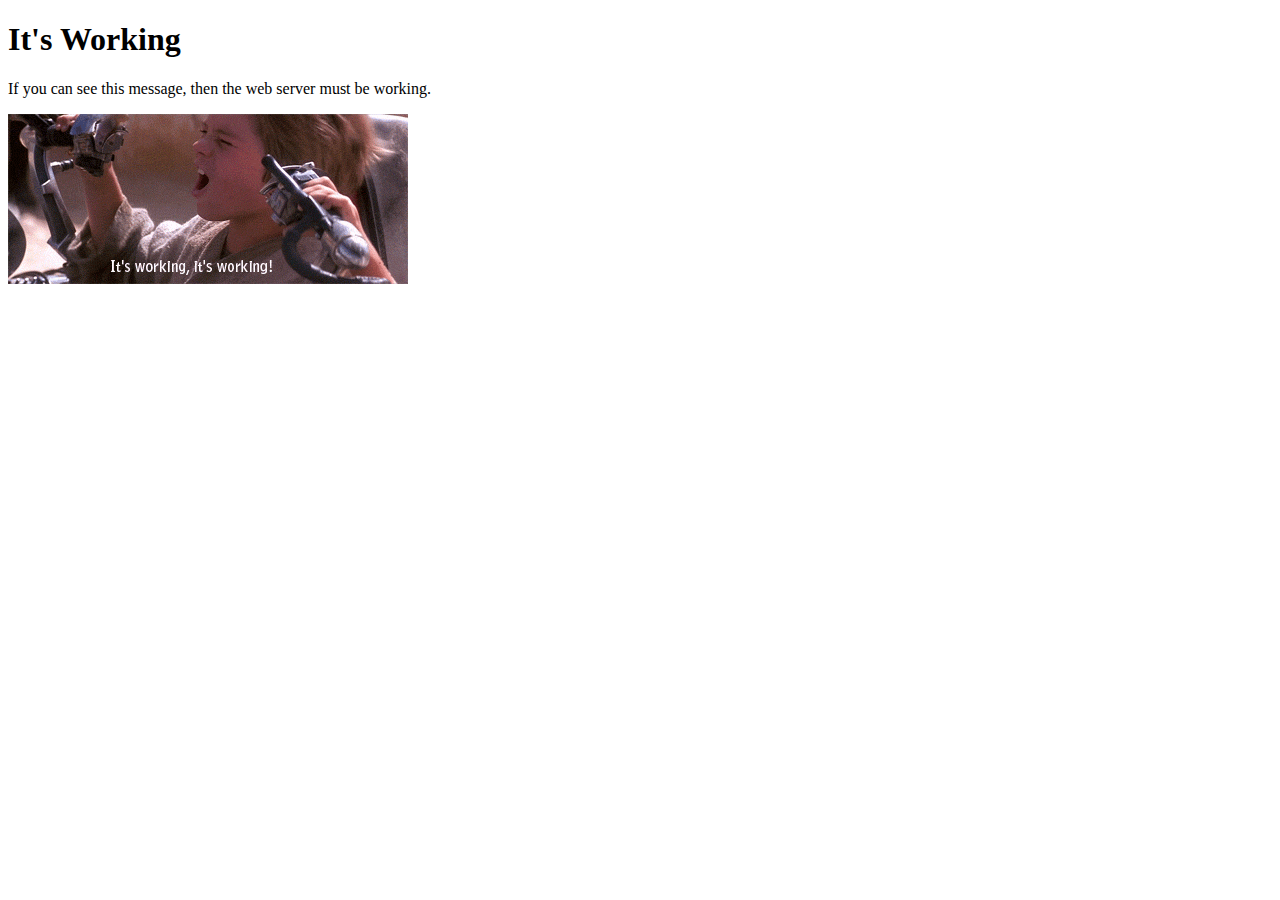
<file: index.html>
<!doctype html>
<html lang="en">
  <head>
    <meta charset="UTF-8"/>
    <title>It's Working</title>
  </head>
  <body>
    <h1>It's Working</h1>
    <p>If you can see this message, then the web server must be working.</p>
    <img alt="anakin" src="anakin.gif"/>
  </body>
</html>
</file>
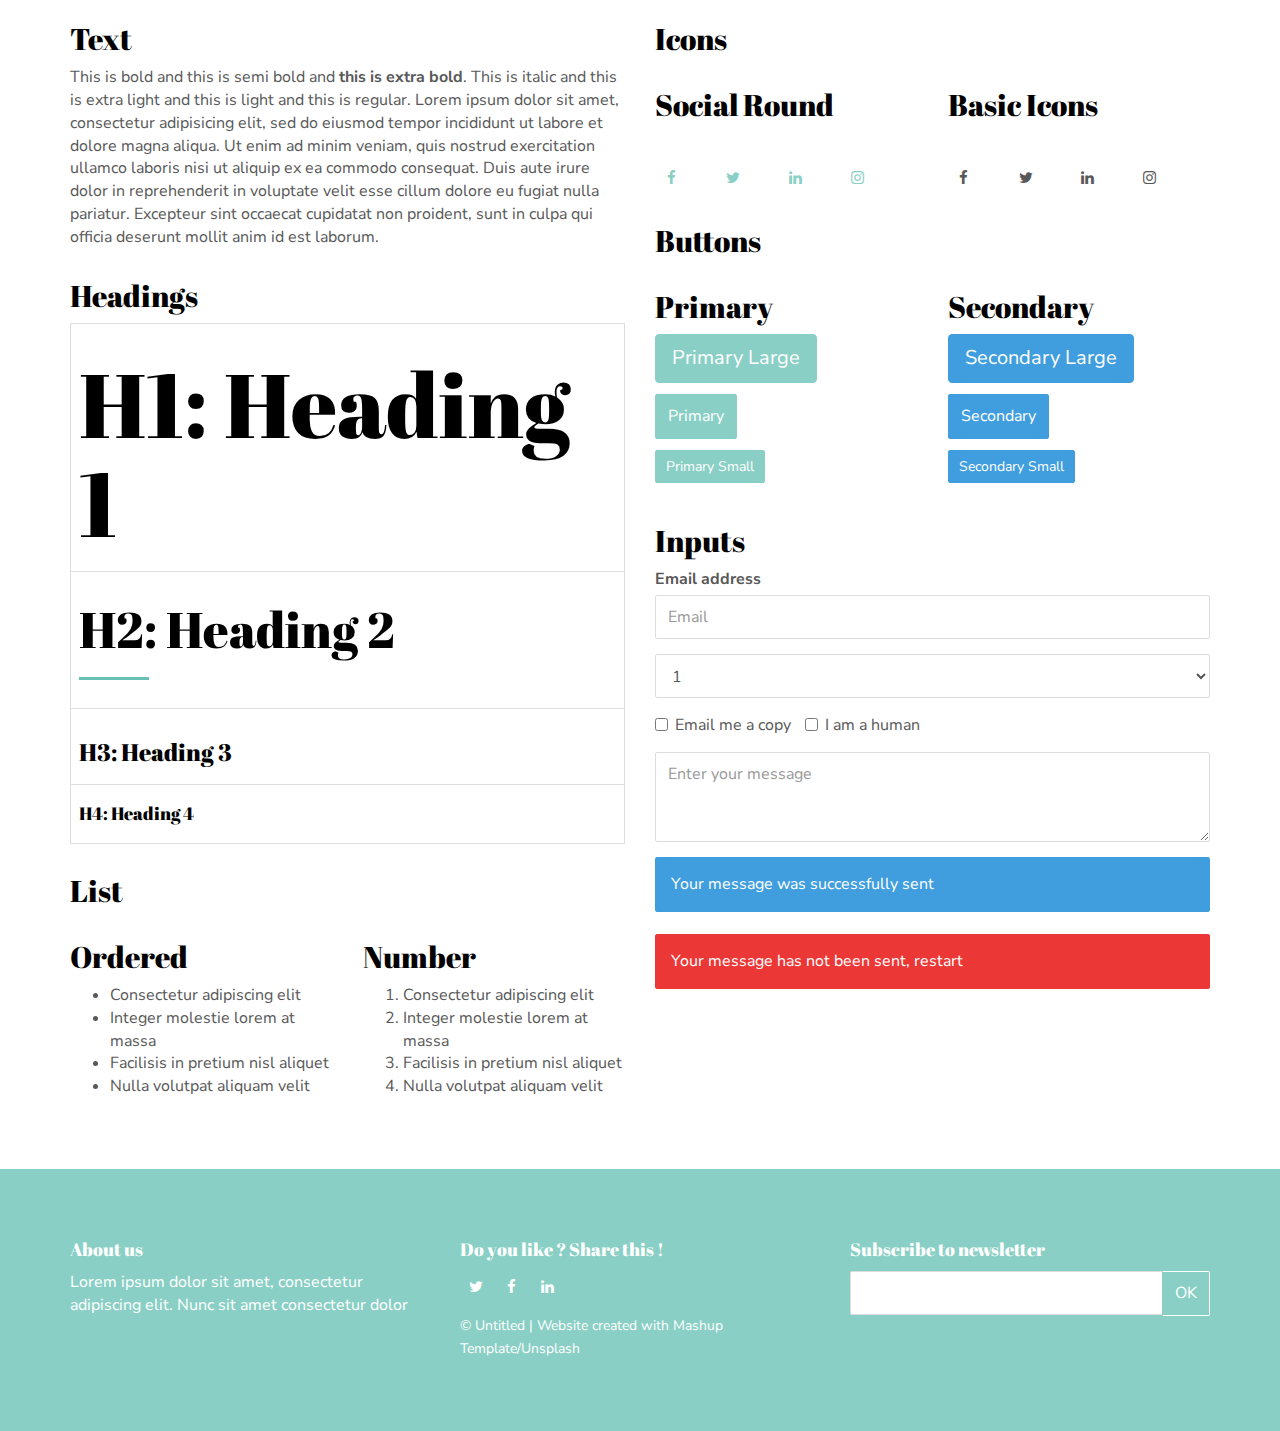
<file: tranquility/components.html>
<!DOCTYPE html>
<html lang="en">

<head>
  <meta charset="UTF-8">
  <meta content="IE=edge" http-equiv="X-UA-Compatible">
  <meta content="width=device-width,initial-scale=1" name="viewport">
  <meta content="description" name="description">
  <meta name="google" content="notranslate" />
  <meta content="Mashup templates have been developped by Orson.io team" name="author">

  <!-- Disable tap highlight on IE -->
  <meta name="msapplication-tap-highlight" content="no">
  
  <link href="./assets/apple-touch-icon.png" rel="apple-touch-icon">
  <link href="./assets/favicon.ico" rel="icon">

  <title>Title page</title>  

<link href="./main.97292821.css" rel="stylesheet"></head>

<body>

 <!-- Add your content of header -->
<header>
  <nav class="navbar navbar-inverse navbar-fixed-top">
    <div class="container">
      <div class="navbar-header">
        <button type="button" class="navbar-toggle collapsed">
          <span class="sr-only">Toggle navigation</span>
          <span class="icon-bar"></span>
          <span class="icon-bar"></span>
          <span class="icon-bar"></span>
        </button>
      </div>

      <div class="navbar-collapse">
        <button type="button" class="close" aria-label="Close"><span aria-hidden="true">&times;</span></button>
        <ul class="nav navbar-nav navbar-right">
            <li><a href="./index.html#contact-section-container" title="" class="anchor-link">Contact Us</a></li>
            <li>
                <p>
                    <a href="./components.html" class="btn btn-default navbar-btn" >Components</a>
                </p>
            </li>


        </ul>

      </div>
    </div>
  </nav>
</header>



<!-- Add your site or app content here -->
  <div class="container">
    <div class="row">
      <div class="col-xs-12 col-md-6">

        <div class="template-example">
          <h2 class="template-title-example">Text</h2>
          <p>This is bold and this is semi bold and <b>this is extra bold</b>. This is italic and this is extra light and this is light
          and this is regular. Lorem ipsum dolor sit amet, consectetur adipisicing elit, sed do eiusmod
          tempor incididunt ut labore et dolore magna aliqua. Ut enim ad minim veniam,
          quis nostrud exercitation ullamco laboris nisi ut aliquip ex ea commodo
          consequat. Duis aute irure dolor in reprehenderit in voluptate velit esse
          cillum dolore eu fugiat nulla pariatur. Excepteur sint occaecat cupidatat non
          proident, sunt in culpa qui officia deserunt mollit anim id est laborum.
          </p>
        </div>

        <div class="template-example">
          <h2 class="template-title-example">Headings</h2>
          
          <table class="table table-bordered">
            <tr><td><h1>H1: Heading 1</h1></td></tr>
            <tr><td><h2>H2: Heading 2</h2></td></tr>
            <tr><td><h3>H3: Heading 3</h3></td></tr>
            <tr><td><h4>H4: Heading 4</h4></td></tr>
          </table>
        </div>

        <div class="template-example">
          <h2 class="template-title-example">List</h2>
          <div class="row">
            <div class="col-md-6">
              <h3 class="template-title-example">Ordered</h3>
              <ul>
                <li>Consectetur adipiscing elit</li>
                <li>Integer molestie lorem at massa</li>
                <li>Facilisis in pretium nisl aliquet</li>
                <li>Nulla volutpat aliquam velit</li>
              </ul>
            </div>
            <div class="col-md-6">
              <h3 class="template-title-example">Number</h3>
              <ol>
                <li>Consectetur adipiscing elit</li>
                <li>Integer molestie lorem at massa</li>
                <li>Facilisis in pretium nisl aliquet</li>
                <li>Nulla volutpat aliquam velit</li>
              </ol>
            </div>
          </div>
        </div>

        
      </div>

      <div class="col-xs-12 col-md-6">
        <div class="template-example">
          <h2 class="template-title-example">Icons</h2>
          
          <div class="row">
            <div class="col-md-6">
              <h3 class="template-title-example">Social Round</h2>
              <ul class="list-icons">
                <li>
                  <a href="" class="social-round-icon fa-icon">
                    <i class="fa fa-facebook"></i>
                  </a>
                </li>
                <li>
                  <a href="" class="social-round-icon fa-icon">
                    <i class="fa fa-twitter"></i>
                  </a>
                </li>
                <li>
                  <a href="" class="social-round-icon fa-icon">
                    <i class="fa fa-linkedin"></i>
                  </a>
                </li>
                <li>
                  <a href="" class="social-round-icon fa-icon">
                    <i class="fa fa-instagram"></i>
                  </a>
                </li>
              </ul>
            </div>
            <div class="col-md-6">
               <h3 class="template-title-example">Basic Icons</h2>
                <ul class="list-icons">
                  <li>
                    <span class="fa-icon">
                      <i class="fa fa-facebook"></i>
                    </span>
                  </li>
                  <li>
                    <span class="fa-icon">
                      <i class="fa fa-twitter"></i>
                    </span>
                  </li>
                  <li>
                    <span class="fa-icon">
                      <i class="fa fa-linkedin"></i>
                    </span>
                  </li>
                  <li>
                    <span class="fa-icon">
                      <i class="fa fa-instagram"></i>
                    </span>
                  </li>
                </ul>
            </div>

          </div>


          


        </div>

        <div class="template-example">
          <h2 class="template-title-example">Buttons</h2>
          <div class="row">
            <div class="col-md-6">
              <h3 class="template-title-example">Primary</h2>
              <div class="row">
                  <div class="col-md-6">
                  <p><a href="" class="btn btn-primary btn-lg">Primary Large</a></p>
                  <p><a href="" class="btn btn-primary">Primary </a></p>
                  <p><a href="" class="btn btn-primary btn-sm">Primary Small</a></p>
                </div>
              </div>

            </div>

            <div class="col-md-6">
              <h3 class="template-title-example">Secondary</h2>
              <div class="row">
                  <div class="col-md-6">
                  <p><a href="" class="btn btn-info btn-lg">Secondary Large</a></p>
                  <p><a href="" class="btn btn-info">Secondary </a></p>
                  <p><a href="" class="btn btn-info btn-sm">Secondary Small</a></p>
                </div>
              </div>
            </div>
          </div>
        </div>
        
        <div class="template-example">
          <h2 class="template-title-example">Inputs</h2>

            <div class="form-group">
              <label for="exampleInputEmail1">Email address</label>
              <input type="email" class="form-control" id="exampleInputEmail1" placeholder="Email">
            </div>

            <div class="form-group">
              <select class="form-control">
                <option>1</option>
                <option>2</option>
                <option>3</option>
                <option>4</option>
                <option>5</option>
              </select>
            </div>

            <div class="form-group">
              <label class="checkbox-inline">
                <input 
                type="checkbox" id="inlineCheckbox1" value="option1"> Email me a copy
              </label>
              <label class="checkbox-inline">
                <input type="checkbox" id="inlineCheckbox2" value="option2"> I am a human
              </label>
            </div>

            <div class="form-group">
              <textarea class="form-control" rows="3" placeholder="Enter your message"></textarea>
            </div>
            
            <div class="alert alert-success" role="alert">Your message was successfully sent</div>
            <div class="alert alert-danger" role="alert">Your message has not been sent, restart</div>
        </div>




      </div>
    </div>
  </div>

<footer class="footer-container white-text-container">
    <div class="container">
        <div class="row">
                <div class="col-md-4">
                    <h4>About us</h4>
                    <p>Lorem ipsum dolor sit amet, consectetur adipiscing elit. Nunc sit amet consectetur dolor</p>
                </div>

                <div class="col-md-4">
                    <h4>Do you like ? Share this !</h4>
                    <div>
                        <p>
                            <a href="https://www.twitter.com" class="fa-icon" title="">
                        <i class="fa fa-twitter" aria-hidden="true"></i>
                        </a>
                            <a href="https://www.facebook.com" class="fa-icon" title="">
                                <i class="fa fa-facebook" aria-hidden="true"></i>
                            </a>
                            <a href="https://www.linkedin.com" class="fa-icon" title="">
                                <i class="fa fa-linkedin" aria-hidden="true"></i>
                            </a>
                        </p>
                    </div>
                    <div>
                        <p><small>© Untitled | Website created with <a href="http://www.mashup-template.com/" title="Create website with free html template">Mashup Template</a>/<a href="https://www.unsplash.com/" title="Beautiful Free Images">Unsplash</a></small></p>
                    </div>

                </div>

                <div class="col-md-4">
                        
                    <h4>Subscribe to newsletter</h4>
                    
                    <div class="form-group">
                        <div class="input-group">
                            <input type="text" class="form-control footer-input-text">
                            <div class="input-group-btn">
                                <button type="button" class="btn btn-default btn-newsletter ">OK</button>
                            </div>
                        </div>
                        
                        
                    </div>
                </div>
        </div>
    </div>
</footer>

<script>
document.addEventListener("DOMContentLoaded", function (event) {
  navbarToggleSidebar();
});
</script>
<script type="text/javascript" src="./main.faaf51f9.js"></script>
</file>
<file: tranquility/main.97292821.css>
@import url(https://fonts.googleapis.com/css?family=Abril+Fatface|Lato|Nunito+Sans:400,600);@import url(https://maxcdn.bootstrapcdn.com/font-awesome/4.7.0/css/font-awesome.min.css);/*!
 * Bootstrap v3.3.7 (http://getbootstrap.com)
 * Copyright 2011-2016 Twitter, Inc.
 * Licensed under MIT (https://github.com/twbs/bootstrap/blob/master/LICENSE)
 */
/*! normalize.css v3.0.3 | MIT License | github.com/necolas/normalize.css */html{font-family:sans-serif;-ms-text-size-adjust:100%;-webkit-text-size-adjust:100%}body{margin:0}article,aside,details,figcaption,figure,footer,header,hgroup,main,menu,nav,section,summary{display:block}audio,canvas,progress,video{display:inline-block;vertical-align:baseline}audio:not([controls]){display:none;height:0}[hidden],template{display:none}a{background-color:transparent}a:active,a:hover{outline:0}abbr[title]{border-bottom:1px dotted}b,strong{font-weight:700}dfn{font-style:italic}h1{font-size:2em;margin:.67em 0}mark{background:#ff0;color:#000}small{font-size:80%}sub,sup{font-size:75%;line-height:0;position:relative;vertical-align:baseline}sup{top:-.5em}sub{bottom:-.25em}img{border:0}svg:not(:root){overflow:hidden}figure{margin:1em 40px}hr{box-sizing:content-box;height:0}pre{overflow:auto}code,kbd,pre,samp{font-family:monospace,monospace;font-size:1em}button,input,optgroup,select,textarea{color:inherit;font:inherit;margin:0}button{overflow:visible}button,select{text-transform:none}button,html input[type=button],input[type=reset],input[type=submit]{-webkit-appearance:button;cursor:pointer}button[disabled],html input[disabled]{cursor:default}button::-moz-focus-inner,input::-moz-focus-inner{border:0;padding:0}input{line-height:normal}input[type=checkbox],input[type=radio]{box-sizing:border-box;padding:0}input[type=number]::-webkit-inner-spin-button,input[type=number]::-webkit-outer-spin-button{height:auto}input[type=search]{-webkit-appearance:textfield;box-sizing:content-box}input[type=search]::-webkit-search-cancel-button,input[type=search]::-webkit-search-decoration{-webkit-appearance:none}fieldset{border:1px solid silver;margin:0 2px;padding:.35em .625em .75em}textarea{overflow:auto}optgroup{font-weight:700}table{border-collapse:collapse;border-spacing:0}td,th{padding:0}

/*! Source: https://github.com/h5bp/html5-boilerplate/blob/master/src/css/main.css */@media print{*,:after,:before{background:transparent!important;color:#000!important;box-shadow:none!important;text-shadow:none!important}a,a:visited{text-decoration:underline}a[href]:after{content:" (" attr(href) ")"}abbr[title]:after{content:" (" attr(title) ")"}a[href^="#"]:after,a[href^="javascript:"]:after{content:""}blockquote,pre{border:1px solid #999;page-break-inside:avoid}thead{display:table-header-group}img,tr{page-break-inside:avoid}img{max-width:100%!important}h2,h3,p{orphans:3;widows:3}h2,h3{page-break-after:avoid}.navbar{display:none}.btn>.caret,.dropup>.btn>.caret{border-top-color:#000!important}.label{border:1px solid #000}.table{border-collapse:collapse!important}.table td,.table th{background-color:#fff!important}.table-bordered td,.table-bordered th{border:1px solid #ddd!important}}*,:after,:before{-webkit-box-sizing:border-box;-moz-box-sizing:border-box;box-sizing:border-box}html{font-size:10px;-webkit-tap-highlight-color:transparent}body{font-family:Nunito Sans,Helvetica,Arial,sans-serif;font-size:16px;line-height:1.42857;color:#585858;background-color:#fff}button,input,select,textarea{font-family:inherit;font-size:inherit;line-height:inherit}a{color:#8acfc5;text-decoration:none}a:focus,a:hover{color:#54b9aa;text-decoration:underline}a:focus{outline:5px auto -webkit-focus-ring-color;outline-offset:-2px}figure{margin:0}img{vertical-align:middle}.img-responsive{display:block;max-width:100%;height:auto}.img-rounded{border-radius:4px}.img-thumbnail{padding:4px;line-height:1.42857;background-color:#fff;border:1px solid #ddd;border-radius:2px;-webkit-transition:all .2s ease-in-out;-o-transition:all .2s ease-in-out;transition:all .2s ease-in-out;display:inline-block;max-width:100%;height:auto}.img-circle{border-radius:50%}hr{margin-top:22px;margin-bottom:22px;border:0;border-top:1px solid #eee}.sr-only{position:absolute;width:1px;height:1px;margin:-1px;padding:0;overflow:hidden;clip:rect(0,0,0,0);border:0}.sr-only-focusable:active,.sr-only-focusable:focus{position:static;width:auto;height:auto;margin:0;overflow:visible;clip:auto}[role=button]{cursor:pointer}.h1,.h2,.h3,.h4,.h5,.h6,h1,h2,h3,h4,h5,h6{font-family:Abril Fatface,Times New Roman,Times,serif;font-weight:500;line-height:1.1;color:#000}.h1 .small,.h1 small,.h2 .small,.h2 small,.h3 .small,.h3 small,.h4 .small,.h4 small,.h5 .small,.h5 small,.h6 .small,.h6 small,h1 .small,h1 small,h2 .small,h2 small,h3 .small,h3 small,h4 .small,h4 small,h5 .small,h5 small,h6 .small,h6 small{font-weight:400;line-height:1;color:#777}.h1,.h2,.h3,h1,h2,h3{margin-top:22px;margin-bottom:11px}.h1 .small,.h1 small,.h2 .small,.h2 small,.h3 .small,.h3 small,h1 .small,h1 small,h2 .small,h2 small,h3 .small,h3 small{font-size:65%}.h4,.h5,.h6,h4,h5,h6{margin-top:11px;margin-bottom:11px}.h4 .small,.h4 small,.h5 .small,.h5 small,.h6 .small,.h6 small,h4 .small,h4 small,h5 .small,h5 small,h6 .small,h6 small{font-size:75%}.h1,h1{font-size:90px}.h2,h2{font-size:50px}.h3,h3{font-size:24px}.h4,.h5,h4,h5{font-size:18px}.h6,h6{font-size:16px}p{margin:0 0 11px}.lead{margin-bottom:22px;font-size:18px;font-weight:300;line-height:1.4}@media (min-width:768px){.lead{font-size:24px}}.small,small{font-size:87%}.mark,mark{background-color:#fcf8e3;padding:.2em}.text-left{text-align:left}.text-right{text-align:right}.text-center{text-align:center}.text-justify{text-align:justify}.text-nowrap{white-space:nowrap}.text-lowercase{text-transform:lowercase}.initialism,.text-uppercase{text-transform:uppercase}.text-capitalize{text-transform:capitalize}.text-muted{color:#777}.text-primary{color:#8acfc5}a.text-primary:focus,a.text-primary:hover{color:#66c0b3}.text-success{color:#fff}a.text-success:focus,a.text-success:hover{color:#e6e6e6}.text-info{color:#31708f}a.text-info:focus,a.text-info:hover{color:#245269}.text-warning{color:#8a6d3b}a.text-warning:focus,a.text-warning:hover{color:#66512c}.text-danger{color:#fff}a.text-danger:focus,a.text-danger:hover{color:#e6e6e6}.bg-primary{color:#fff;background-color:#8acfc5}a.bg-primary:focus,a.bg-primary:hover{background-color:#66c0b3}.bg-success{background-color:#409ede}a.bg-success:focus,a.bg-success:hover{background-color:#2385c8}.bg-info{background-color:#d9edf7}a.bg-info:focus,a.bg-info:hover{background-color:#afd9ee}.bg-warning{background-color:#fcf8e3}a.bg-warning:focus,a.bg-warning:hover{background-color:#f7ecb5}.bg-danger{background-color:#ec3737}a.bg-danger:focus,a.bg-danger:hover{background-color:#db1515}.page-header{padding-bottom:10px;margin:44px 0 22px;border-bottom:1px solid #eee}ol,ul{margin-top:0;margin-bottom:11px}ol ol,ol ul,ul ol,ul ul{margin-bottom:0}.list-inline,.list-unstyled{padding-left:0;list-style:none}.list-inline{margin-left:-5px}.list-inline>li{display:inline-block;padding-left:5px;padding-right:5px}dl{margin-top:0;margin-bottom:22px}dd,dt{line-height:1.42857}dt{font-weight:700}dd{margin-left:0}.dl-horizontal dd:after,.dl-horizontal dd:before{content:" ";display:table}.dl-horizontal dd:after{clear:both}@media (min-width:768px){.dl-horizontal dt{float:left;width:160px;clear:left;text-align:right;overflow:hidden;text-overflow:ellipsis;white-space:nowrap}.dl-horizontal dd{margin-left:180px}}abbr[data-original-title],abbr[title]{cursor:help;border-bottom:1px dotted #777}.initialism{font-size:90%}blockquote{padding:11px 22px;margin:0 0 22px;font-size:20px;border-left:5px solid #eee}blockquote ol:last-child,blockquote p:last-child,blockquote ul:last-child{margin-bottom:0}blockquote .small,blockquote footer,blockquote small{display:block;font-size:80%;line-height:1.42857;color:#777}blockquote .small:before,blockquote footer:before,blockquote small:before{content:"\2014   \A0"}.blockquote-reverse,blockquote.pull-right{padding-right:15px;padding-left:0;border-right:5px solid #eee;border-left:0;text-align:right}.blockquote-reverse .small:before,.blockquote-reverse footer:before,.blockquote-reverse small:before,blockquote.pull-right .small:before,blockquote.pull-right footer:before,blockquote.pull-right small:before{content:""}.blockquote-reverse .small:after,.blockquote-reverse footer:after,.blockquote-reverse small:after,blockquote.pull-right .small:after,blockquote.pull-right footer:after,blockquote.pull-right small:after{content:"\A0   \2014"}address{margin-bottom:22px;font-style:normal;line-height:1.42857}code,kbd,pre,samp{font-family:Menlo,Monaco,Consolas,Courier New,monospace}code{color:#c7254e;background-color:#f9f2f4}code,kbd{padding:2px 4px;font-size:90%;border-radius:2px}kbd{color:#fff;background-color:#333;box-shadow:inset 0 -1px 0 rgba(0,0,0,.25)}kbd kbd{padding:0;font-size:100%;font-weight:700;box-shadow:none}pre{display:block;padding:10.5px;margin:0 0 11px;font-size:15px;line-height:1.42857;word-break:break-all;word-wrap:break-word;color:#333;background-color:#f5f5f5;border:1px solid #ccc;border-radius:2px}pre code{padding:0;font-size:inherit;color:inherit;white-space:pre-wrap;background-color:transparent;border-radius:0}.pre-scrollable{max-height:340px;overflow-y:scroll}.container{margin-right:auto;margin-left:auto;padding-left:15px;padding-right:15px}.container:after,.container:before{content:" ";display:table}.container:after{clear:both}@media (min-width:768px){.container{width:750px}}@media (min-width:992px){.container{width:970px}}@media (min-width:1200px){.container{width:1170px}}.container-fluid{margin-right:auto;margin-left:auto;padding-left:15px;padding-right:15px}.container-fluid:after,.container-fluid:before{content:" ";display:table}.container-fluid:after{clear:both}.row{margin-left:-15px;margin-right:-15px}.row:after,.row:before{content:" ";display:table}.row:after{clear:both}.col-lg-1,.col-lg-2,.col-lg-3,.col-lg-4,.col-lg-5,.col-lg-6,.col-lg-7,.col-lg-8,.col-lg-9,.col-lg-10,.col-lg-11,.col-lg-12,.col-md-1,.col-md-2,.col-md-3,.col-md-4,.col-md-5,.col-md-6,.col-md-7,.col-md-8,.col-md-9,.col-md-10,.col-md-11,.col-md-12,.col-sm-1,.col-sm-2,.col-sm-3,.col-sm-4,.col-sm-5,.col-sm-6,.col-sm-7,.col-sm-8,.col-sm-9,.col-sm-10,.col-sm-11,.col-sm-12,.col-xs-1,.col-xs-2,.col-xs-3,.col-xs-4,.col-xs-5,.col-xs-6,.col-xs-7,.col-xs-8,.col-xs-9,.col-xs-10,.col-xs-11,.col-xs-12{position:relative;min-height:1px;padding-left:15px;padding-right:15px}.col-xs-1,.col-xs-2,.col-xs-3,.col-xs-4,.col-xs-5,.col-xs-6,.col-xs-7,.col-xs-8,.col-xs-9,.col-xs-10,.col-xs-11,.col-xs-12{float:left}.col-xs-1{width:8.33333%}.col-xs-2{width:16.66667%}.col-xs-3{width:25%}.col-xs-4{width:33.33333%}.col-xs-5{width:41.66667%}.col-xs-6{width:50%}.col-xs-7{width:58.33333%}.col-xs-8{width:66.66667%}.col-xs-9{width:75%}.col-xs-10{width:83.33333%}.col-xs-11{width:91.66667%}.col-xs-12{width:100%}.col-xs-pull-0{right:auto}.col-xs-pull-1{right:8.33333%}.col-xs-pull-2{right:16.66667%}.col-xs-pull-3{right:25%}.col-xs-pull-4{right:33.33333%}.col-xs-pull-5{right:41.66667%}.col-xs-pull-6{right:50%}.col-xs-pull-7{right:58.33333%}.col-xs-pull-8{right:66.66667%}.col-xs-pull-9{right:75%}.col-xs-pull-10{right:83.33333%}.col-xs-pull-11{right:91.66667%}.col-xs-pull-12{right:100%}.col-xs-push-0{left:auto}.col-xs-push-1{left:8.33333%}.col-xs-push-2{left:16.66667%}.col-xs-push-3{left:25%}.col-xs-push-4{left:33.33333%}.col-xs-push-5{left:41.66667%}.col-xs-push-6{left:50%}.col-xs-push-7{left:58.33333%}.col-xs-push-8{left:66.66667%}.col-xs-push-9{left:75%}.col-xs-push-10{left:83.33333%}.col-xs-push-11{left:91.66667%}.col-xs-push-12{left:100%}.col-xs-offset-0{margin-left:0}.col-xs-offset-1{margin-left:8.33333%}.col-xs-offset-2{margin-left:16.66667%}.col-xs-offset-3{margin-left:25%}.col-xs-offset-4{margin-left:33.33333%}.col-xs-offset-5{margin-left:41.66667%}.col-xs-offset-6{margin-left:50%}.col-xs-offset-7{margin-left:58.33333%}.col-xs-offset-8{margin-left:66.66667%}.col-xs-offset-9{margin-left:75%}.col-xs-offset-10{margin-left:83.33333%}.col-xs-offset-11{margin-left:91.66667%}.col-xs-offset-12{margin-left:100%}@media (min-width:768px){.col-sm-1,.col-sm-2,.col-sm-3,.col-sm-4,.col-sm-5,.col-sm-6,.col-sm-7,.col-sm-8,.col-sm-9,.col-sm-10,.col-sm-11,.col-sm-12{float:left}.col-sm-1{width:8.33333%}.col-sm-2{width:16.66667%}.col-sm-3{width:25%}.col-sm-4{width:33.33333%}.col-sm-5{width:41.66667%}.col-sm-6{width:50%}.col-sm-7{width:58.33333%}.col-sm-8{width:66.66667%}.col-sm-9{width:75%}.col-sm-10{width:83.33333%}.col-sm-11{width:91.66667%}.col-sm-12{width:100%}.col-sm-pull-0{right:auto}.col-sm-pull-1{right:8.33333%}.col-sm-pull-2{right:16.66667%}.col-sm-pull-3{right:25%}.col-sm-pull-4{right:33.33333%}.col-sm-pull-5{right:41.66667%}.col-sm-pull-6{right:50%}.col-sm-pull-7{right:58.33333%}.col-sm-pull-8{right:66.66667%}.col-sm-pull-9{right:75%}.col-sm-pull-10{right:83.33333%}.col-sm-pull-11{right:91.66667%}.col-sm-pull-12{right:100%}.col-sm-push-0{left:auto}.col-sm-push-1{left:8.33333%}.col-sm-push-2{left:16.66667%}.col-sm-push-3{left:25%}.col-sm-push-4{left:33.33333%}.col-sm-push-5{left:41.66667%}.col-sm-push-6{left:50%}.col-sm-push-7{left:58.33333%}.col-sm-push-8{left:66.66667%}.col-sm-push-9{left:75%}.col-sm-push-10{left:83.33333%}.col-sm-push-11{left:91.66667%}.col-sm-push-12{left:100%}.col-sm-offset-0{margin-left:0}.col-sm-offset-1{margin-left:8.33333%}.col-sm-offset-2{margin-left:16.66667%}.col-sm-offset-3{margin-left:25%}.col-sm-offset-4{margin-left:33.33333%}.col-sm-offset-5{margin-left:41.66667%}.col-sm-offset-6{margin-left:50%}.col-sm-offset-7{margin-left:58.33333%}.col-sm-offset-8{margin-left:66.66667%}.col-sm-offset-9{margin-left:75%}.col-sm-offset-10{margin-left:83.33333%}.col-sm-offset-11{margin-left:91.66667%}.col-sm-offset-12{margin-left:100%}}@media (min-width:992px){.col-md-1,.col-md-2,.col-md-3,.col-md-4,.col-md-5,.col-md-6,.col-md-7,.col-md-8,.col-md-9,.col-md-10,.col-md-11,.col-md-12{float:left}.col-md-1{width:8.33333%}.col-md-2{width:16.66667%}.col-md-3{width:25%}.col-md-4{width:33.33333%}.col-md-5{width:41.66667%}.col-md-6{width:50%}.col-md-7{width:58.33333%}.col-md-8{width:66.66667%}.col-md-9{width:75%}.col-md-10{width:83.33333%}.col-md-11{width:91.66667%}.col-md-12{width:100%}.col-md-pull-0{right:auto}.col-md-pull-1{right:8.33333%}.col-md-pull-2{right:16.66667%}.col-md-pull-3{right:25%}.col-md-pull-4{right:33.33333%}.col-md-pull-5{right:41.66667%}.col-md-pull-6{right:50%}.col-md-pull-7{right:58.33333%}.col-md-pull-8{right:66.66667%}.col-md-pull-9{right:75%}.col-md-pull-10{right:83.33333%}.col-md-pull-11{right:91.66667%}.col-md-pull-12{right:100%}.col-md-push-0{left:auto}.col-md-push-1{left:8.33333%}.col-md-push-2{left:16.66667%}.col-md-push-3{left:25%}.col-md-push-4{left:33.33333%}.col-md-push-5{left:41.66667%}.col-md-push-6{left:50%}.col-md-push-7{left:58.33333%}.col-md-push-8{left:66.66667%}.col-md-push-9{left:75%}.col-md-push-10{left:83.33333%}.col-md-push-11{left:91.66667%}.col-md-push-12{left:100%}.col-md-offset-0{margin-left:0}.col-md-offset-1{margin-left:8.33333%}.col-md-offset-2{margin-left:16.66667%}.col-md-offset-3{margin-left:25%}.col-md-offset-4{margin-left:33.33333%}.col-md-offset-5{margin-left:41.66667%}.col-md-offset-6{margin-left:50%}.col-md-offset-7{margin-left:58.33333%}.col-md-offset-8{margin-left:66.66667%}.col-md-offset-9{margin-left:75%}.col-md-offset-10{margin-left:83.33333%}.col-md-offset-11{margin-left:91.66667%}.col-md-offset-12{margin-left:100%}}@media (min-width:1200px){.col-lg-1,.col-lg-2,.col-lg-3,.col-lg-4,.col-lg-5,.col-lg-6,.col-lg-7,.col-lg-8,.col-lg-9,.col-lg-10,.col-lg-11,.col-lg-12{float:left}.col-lg-1{width:8.33333%}.col-lg-2{width:16.66667%}.col-lg-3{width:25%}.col-lg-4{width:33.33333%}.col-lg-5{width:41.66667%}.col-lg-6{width:50%}.col-lg-7{width:58.33333%}.col-lg-8{width:66.66667%}.col-lg-9{width:75%}.col-lg-10{width:83.33333%}.col-lg-11{width:91.66667%}.col-lg-12{width:100%}.col-lg-pull-0{right:auto}.col-lg-pull-1{right:8.33333%}.col-lg-pull-2{right:16.66667%}.col-lg-pull-3{right:25%}.col-lg-pull-4{right:33.33333%}.col-lg-pull-5{right:41.66667%}.col-lg-pull-6{right:50%}.col-lg-pull-7{right:58.33333%}.col-lg-pull-8{right:66.66667%}.col-lg-pull-9{right:75%}.col-lg-pull-10{right:83.33333%}.col-lg-pull-11{right:91.66667%}.col-lg-pull-12{right:100%}.col-lg-push-0{left:auto}.col-lg-push-1{left:8.33333%}.col-lg-push-2{left:16.66667%}.col-lg-push-3{left:25%}.col-lg-push-4{left:33.33333%}.col-lg-push-5{left:41.66667%}.col-lg-push-6{left:50%}.col-lg-push-7{left:58.33333%}.col-lg-push-8{left:66.66667%}.col-lg-push-9{left:75%}.col-lg-push-10{left:83.33333%}.col-lg-push-11{left:91.66667%}.col-lg-push-12{left:100%}.col-lg-offset-0{margin-left:0}.col-lg-offset-1{margin-left:8.33333%}.col-lg-offset-2{margin-left:16.66667%}.col-lg-offset-3{margin-left:25%}.col-lg-offset-4{margin-left:33.33333%}.col-lg-offset-5{margin-left:41.66667%}.col-lg-offset-6{margin-left:50%}.col-lg-offset-7{margin-left:58.33333%}.col-lg-offset-8{margin-left:66.66667%}.col-lg-offset-9{margin-left:75%}.col-lg-offset-10{margin-left:83.33333%}.col-lg-offset-11{margin-left:91.66667%}.col-lg-offset-12{margin-left:100%}}table{background-color:transparent}caption{padding-top:8px;padding-bottom:8px;color:#777}caption,th{text-align:left}.table{width:100%;max-width:100%;margin-bottom:22px}.table>tbody>tr>td,.table>tbody>tr>th,.table>tfoot>tr>td,.table>tfoot>tr>th,.table>thead>tr>td,.table>thead>tr>th{padding:8px;line-height:1.42857;vertical-align:top;border-top:1px solid #ddd}.table>thead>tr>th{vertical-align:bottom;border-bottom:2px solid #ddd}.table>caption+thead>tr:first-child>td,.table>caption+thead>tr:first-child>th,.table>colgroup+thead>tr:first-child>td,.table>colgroup+thead>tr:first-child>th,.table>thead:first-child>tr:first-child>td,.table>thead:first-child>tr:first-child>th{border-top:0}.table>tbody+tbody{border-top:2px solid #ddd}.table .table{background-color:#fff}.table-condensed>tbody>tr>td,.table-condensed>tbody>tr>th,.table-condensed>tfoot>tr>td,.table-condensed>tfoot>tr>th,.table-condensed>thead>tr>td,.table-condensed>thead>tr>th{padding:5px}.table-bordered,.table-bordered>tbody>tr>td,.table-bordered>tbody>tr>th,.table-bordered>tfoot>tr>td,.table-bordered>tfoot>tr>th,.table-bordered>thead>tr>td,.table-bordered>thead>tr>th{border:1px solid #ddd}.table-bordered>thead>tr>td,.table-bordered>thead>tr>th{border-bottom-width:2px}.table-striped>tbody>tr:nth-of-type(odd){background-color:#f9f9f9}.table-hover>tbody>tr:hover{background-color:#f5f5f5}table col[class*=col-]{position:static;float:none;display:table-column}table td[class*=col-],table th[class*=col-]{position:static;float:none;display:table-cell}.table>tbody>tr.active>td,.table>tbody>tr.active>th,.table>tbody>tr>td.active,.table>tbody>tr>th.active,.table>tfoot>tr.active>td,.table>tfoot>tr.active>th,.table>tfoot>tr>td.active,.table>tfoot>tr>th.active,.table>thead>tr.active>td,.table>thead>tr.active>th,.table>thead>tr>td.active,.table>thead>tr>th.active{background-color:#f5f5f5}.table-hover>tbody>tr.active:hover>td,.table-hover>tbody>tr.active:hover>th,.table-hover>tbody>tr:hover>.active,.table-hover>tbody>tr>td.active:hover,.table-hover>tbody>tr>th.active:hover{background-color:#e8e8e8}.table>tbody>tr.success>td,.table>tbody>tr.success>th,.table>tbody>tr>td.success,.table>tbody>tr>th.success,.table>tfoot>tr.success>td,.table>tfoot>tr.success>th,.table>tfoot>tr>td.success,.table>tfoot>tr>th.success,.table>thead>tr.success>td,.table>thead>tr.success>th,.table>thead>tr>td.success,.table>thead>tr>th.success{background-color:#409ede}.table-hover>tbody>tr.success:hover>td,.table-hover>tbody>tr.success:hover>th,.table-hover>tbody>tr:hover>.success,.table-hover>tbody>tr>td.success:hover,.table-hover>tbody>tr>th.success:hover{background-color:#2a93da}.table>tbody>tr.info>td,.table>tbody>tr.info>th,.table>tbody>tr>td.info,.table>tbody>tr>th.info,.table>tfoot>tr.info>td,.table>tfoot>tr.info>th,.table>tfoot>tr>td.info,.table>tfoot>tr>th.info,.table>thead>tr.info>td,.table>thead>tr.info>th,.table>thead>tr>td.info,.table>thead>tr>th.info{background-color:#d9edf7}.table-hover>tbody>tr.info:hover>td,.table-hover>tbody>tr.info:hover>th,.table-hover>tbody>tr:hover>.info,.table-hover>tbody>tr>td.info:hover,.table-hover>tbody>tr>th.info:hover{background-color:#c4e3f3}.table>tbody>tr.warning>td,.table>tbody>tr.warning>th,.table>tbody>tr>td.warning,.table>tbody>tr>th.warning,.table>tfoot>tr.warning>td,.table>tfoot>tr.warning>th,.table>tfoot>tr>td.warning,.table>tfoot>tr>th.warning,.table>thead>tr.warning>td,.table>thead>tr.warning>th,.table>thead>tr>td.warning,.table>thead>tr>th.warning{background-color:#fcf8e3}.table-hover>tbody>tr.warning:hover>td,.table-hover>tbody>tr.warning:hover>th,.table-hover>tbody>tr:hover>.warning,.table-hover>tbody>tr>td.warning:hover,.table-hover>tbody>tr>th.warning:hover{background-color:#faf2cc}.table>tbody>tr.danger>td,.table>tbody>tr.danger>th,.table>tbody>tr>td.danger,.table>tbody>tr>th.danger,.table>tfoot>tr.danger>td,.table>tfoot>tr.danger>th,.table>tfoot>tr>td.danger,.table>tfoot>tr>th.danger,.table>thead>tr.danger>td,.table>thead>tr.danger>th,.table>thead>tr>td.danger,.table>thead>tr>th.danger{background-color:#ec3737}.table-hover>tbody>tr.danger:hover>td,.table-hover>tbody>tr.danger:hover>th,.table-hover>tbody>tr:hover>.danger,.table-hover>tbody>tr>td.danger:hover,.table-hover>tbody>tr>th.danger:hover{background-color:#ea2020}.table-responsive{overflow-x:auto;min-height:.01%}@media screen and (max-width:767px){.table-responsive{width:100%;margin-bottom:16.5px;overflow-y:hidden;-ms-overflow-style:-ms-autohiding-scrollbar;border:1px solid #ddd}.table-responsive>.table{margin-bottom:0}.table-responsive>.table>tbody>tr>td,.table-responsive>.table>tbody>tr>th,.table-responsive>.table>tfoot>tr>td,.table-responsive>.table>tfoot>tr>th,.table-responsive>.table>thead>tr>td,.table-responsive>.table>thead>tr>th{white-space:nowrap}.table-responsive>.table-bordered{border:0}.table-responsive>.table-bordered>tbody>tr>td:first-child,.table-responsive>.table-bordered>tbody>tr>th:first-child,.table-responsive>.table-bordered>tfoot>tr>td:first-child,.table-responsive>.table-bordered>tfoot>tr>th:first-child,.table-responsive>.table-bordered>thead>tr>td:first-child,.table-responsive>.table-bordered>thead>tr>th:first-child{border-left:0}.table-responsive>.table-bordered>tbody>tr>td:last-child,.table-responsive>.table-bordered>tbody>tr>th:last-child,.table-responsive>.table-bordered>tfoot>tr>td:last-child,.table-responsive>.table-bordered>tfoot>tr>th:last-child,.table-responsive>.table-bordered>thead>tr>td:last-child,.table-responsive>.table-bordered>thead>tr>th:last-child{border-right:0}.table-responsive>.table-bordered>tbody>tr:last-child>td,.table-responsive>.table-bordered>tbody>tr:last-child>th,.table-responsive>.table-bordered>tfoot>tr:last-child>td,.table-responsive>.table-bordered>tfoot>tr:last-child>th{border-bottom:0}}fieldset{margin:0;min-width:0}fieldset,legend{padding:0;border:0}legend{display:block;width:100%;margin-bottom:22px;font-size:24px;line-height:inherit;color:#333;border-bottom:1px solid #e5e5e5}label{display:inline-block;max-width:100%;margin-bottom:5px;font-weight:700}input[type=search]{-webkit-box-sizing:border-box;-moz-box-sizing:border-box;box-sizing:border-box}input[type=checkbox],input[type=radio]{margin:4px 0 0;margin-top:1px\9;line-height:normal}input[type=file]{display:block}input[type=range]{display:block;width:100%}select[multiple],select[size]{height:auto}input[type=checkbox]:focus,input[type=file]:focus,input[type=radio]:focus{outline:5px auto -webkit-focus-ring-color;outline-offset:-2px}output{padding-top:11px}.form-control,output{display:block;font-size:16px;line-height:1.42857;color:#555}.form-control{width:100%;height:44px;padding:10px 12px;background-color:#fff;background-image:none;border:1px solid #ddd;border-radius:2px;-webkit-box-shadow:inset 0 1px 1px rgba(0,0,0,.075);box-shadow:inset 0 1px 1px rgba(0,0,0,.075);-webkit-transition:border-color .15s ease-in-out,box-shadow .15s ease-in-out;-o-transition:border-color ease-in-out .15s,box-shadow ease-in-out .15s;transition:border-color .15s ease-in-out,box-shadow .15s ease-in-out}.form-control:focus{border-color:#66afe9;-webkit-box-shadow:inset 0 1px 1px rgba(0,0,0,.075),0 0 8px rgba(102,175,233,.6);box-shadow:inset 0 1px 1px rgba(0,0,0,.075),0 0 8px rgba(102,175,233,.6)}.form-control::-moz-placeholder{color:#999;opacity:1}.form-control:-ms-input-placeholder{color:#999}.form-control::-webkit-input-placeholder{color:#999}.form-control::-ms-expand{border:0;background-color:transparent}.form-control[disabled],.form-control[readonly],fieldset[disabled] .form-control{background-color:#eee;opacity:1}.form-control[disabled],fieldset[disabled] .form-control{cursor:not-allowed}textarea.form-control{height:auto}input[type=search]{-webkit-appearance:none}@media screen and (-webkit-min-device-pixel-ratio:0){input[type=date].form-control,input[type=datetime-local].form-control,input[type=month].form-control,input[type=time].form-control{line-height:44px}.input-group-sm>.input-group-btn>input[type=date].btn,.input-group-sm>.input-group-btn>input[type=datetime-local].btn,.input-group-sm>.input-group-btn>input[type=month].btn,.input-group-sm>.input-group-btn>input[type=time].btn,.input-group-sm>input[type=date].form-control,.input-group-sm>input[type=date].input-group-addon,.input-group-sm>input[type=datetime-local].form-control,.input-group-sm>input[type=datetime-local].input-group-addon,.input-group-sm>input[type=month].form-control,.input-group-sm>input[type=month].input-group-addon,.input-group-sm>input[type=time].form-control,.input-group-sm>input[type=time].input-group-addon,.input-group-sm input[type=date],.input-group-sm input[type=datetime-local],.input-group-sm input[type=month],.input-group-sm input[type=time],input[type=date].input-sm,input[type=datetime-local].input-sm,input[type=month].input-sm,input[type=time].input-sm{line-height:33px}.input-group-lg>.input-group-btn>input[type=date].btn,.input-group-lg>.input-group-btn>input[type=datetime-local].btn,.input-group-lg>.input-group-btn>input[type=month].btn,.input-group-lg>.input-group-btn>input[type=time].btn,.input-group-lg>input[type=date].form-control,.input-group-lg>input[type=date].input-group-addon,.input-group-lg>input[type=datetime-local].form-control,.input-group-lg>input[type=datetime-local].input-group-addon,.input-group-lg>input[type=month].form-control,.input-group-lg>input[type=month].input-group-addon,.input-group-lg>input[type=time].form-control,.input-group-lg>input[type=time].input-group-addon,.input-group-lg input[type=date],.input-group-lg input[type=datetime-local],.input-group-lg input[type=month],.input-group-lg input[type=time],input[type=date].input-lg,input[type=datetime-local].input-lg,input[type=month].input-lg,input[type=time].input-lg{line-height:49px}}.form-group{margin-bottom:15px}.checkbox,.radio{position:relative;display:block;margin-top:10px;margin-bottom:10px}.checkbox label,.radio label{min-height:22px;padding-left:20px;margin-bottom:0;font-weight:400;cursor:pointer}.checkbox-inline input[type=checkbox],.checkbox input[type=checkbox],.radio-inline input[type=radio],.radio input[type=radio]{position:absolute;margin-left:-20px;margin-top:4px\9}.checkbox+.checkbox,.radio+.radio{margin-top:-5px}.checkbox-inline,.radio-inline{position:relative;display:inline-block;padding-left:20px;margin-bottom:0;vertical-align:middle;font-weight:400;cursor:pointer}.checkbox-inline+.checkbox-inline,.radio-inline+.radio-inline{margin-top:0;margin-left:10px}.checkbox-inline.disabled,.checkbox.disabled label,.radio-inline.disabled,.radio.disabled label,fieldset[disabled] .checkbox-inline,fieldset[disabled] .checkbox label,fieldset[disabled] .radio-inline,fieldset[disabled] .radio label,fieldset[disabled] input[type=checkbox],fieldset[disabled] input[type=radio],input[type=checkbox].disabled,input[type=checkbox][disabled],input[type=radio].disabled,input[type=radio][disabled]{cursor:not-allowed}.form-control-static{padding-top:11px;padding-bottom:11px;margin-bottom:0;min-height:38px}.form-control-static.input-lg,.form-control-static.input-sm,.input-group-lg>.form-control-static.form-control,.input-group-lg>.form-control-static.input-group-addon,.input-group-lg>.input-group-btn>.form-control-static.btn,.input-group-sm>.form-control-static.form-control,.input-group-sm>.form-control-static.input-group-addon,.input-group-sm>.input-group-btn>.form-control-static.btn{padding-left:0;padding-right:0}.input-group-sm>.form-control,.input-group-sm>.input-group-addon,.input-group-sm>.input-group-btn>.btn,.input-sm{height:33px;padding:5px 10px;font-size:14px;line-height:1.5;border-radius:2px}.input-group-sm>.input-group-btn>select.btn,.input-group-sm>select.form-control,.input-group-sm>select.input-group-addon,select.input-sm{height:33px;line-height:33px}.input-group-sm>.input-group-btn>select[multiple].btn,.input-group-sm>.input-group-btn>textarea.btn,.input-group-sm>select[multiple].form-control,.input-group-sm>select[multiple].input-group-addon,.input-group-sm>textarea.form-control,.input-group-sm>textarea.input-group-addon,select[multiple].input-sm,textarea.input-sm{height:auto}.form-group-sm .form-control{height:33px;padding:5px 10px;font-size:14px;line-height:1.5;border-radius:2px}.form-group-sm select.form-control{height:33px;line-height:33px}.form-group-sm select[multiple].form-control,.form-group-sm textarea.form-control{height:auto}.form-group-sm .form-control-static{height:33px;min-height:36px;padding:6px 10px;font-size:14px;line-height:1.5}.input-group-lg>.form-control,.input-group-lg>.input-group-addon,.input-group-lg>.input-group-btn>.btn,.input-lg{height:49px;padding:10px 16px;font-size:20px;line-height:1.33333;border-radius:4px}.input-group-lg>.input-group-btn>select.btn,.input-group-lg>select.form-control,.input-group-lg>select.input-group-addon,select.input-lg{height:49px;line-height:49px}.input-group-lg>.input-group-btn>select[multiple].btn,.input-group-lg>.input-group-btn>textarea.btn,.input-group-lg>select[multiple].form-control,.input-group-lg>select[multiple].input-group-addon,.input-group-lg>textarea.form-control,.input-group-lg>textarea.input-group-addon,select[multiple].input-lg,textarea.input-lg{height:auto}.form-group-lg .form-control{height:49px;padding:10px 16px;font-size:20px;line-height:1.33333;border-radius:4px}.form-group-lg select.form-control{height:49px;line-height:49px}.form-group-lg select[multiple].form-control,.form-group-lg textarea.form-control{height:auto}.form-group-lg .form-control-static{height:49px;min-height:42px;padding:11px 16px;font-size:20px;line-height:1.33333}.has-feedback{position:relative}.has-feedback .form-control{padding-right:55px}.form-control-feedback{position:absolute;top:0;right:0;z-index:2;display:block;width:44px;height:44px;line-height:44px;text-align:center;pointer-events:none}.form-group-lg .form-control+.form-control-feedback,.input-group-lg+.form-control-feedback,.input-group-lg>.form-control+.form-control-feedback,.input-group-lg>.input-group-addon+.form-control-feedback,.input-group-lg>.input-group-btn>.btn+.form-control-feedback,.input-lg+.form-control-feedback{width:49px;height:49px;line-height:49px}.form-group-sm .form-control+.form-control-feedback,.input-group-sm+.form-control-feedback,.input-group-sm>.form-control+.form-control-feedback,.input-group-sm>.input-group-addon+.form-control-feedback,.input-group-sm>.input-group-btn>.btn+.form-control-feedback,.input-sm+.form-control-feedback{width:33px;height:33px;line-height:33px}.has-success .checkbox,.has-success .checkbox-inline,.has-success.checkbox-inline label,.has-success.checkbox label,.has-success .control-label,.has-success .help-block,.has-success .radio,.has-success .radio-inline,.has-success.radio-inline label,.has-success.radio label{color:#fff}.has-success .form-control{border-color:#fff;-webkit-box-shadow:inset 0 1px 1px rgba(0,0,0,.075);box-shadow:inset 0 1px 1px rgba(0,0,0,.075)}.has-success .form-control:focus{border-color:#e6e6e6;-webkit-box-shadow:inset 0 1px 1px rgba(0,0,0,.075),0 0 6px #fff;box-shadow:inset 0 1px 1px rgba(0,0,0,.075),0 0 6px #fff}.has-success .input-group-addon{color:#fff;border-color:#fff;background-color:#409ede}.has-success .form-control-feedback{color:#fff}.has-warning .checkbox,.has-warning .checkbox-inline,.has-warning.checkbox-inline label,.has-warning.checkbox label,.has-warning .control-label,.has-warning .help-block,.has-warning .radio,.has-warning .radio-inline,.has-warning.radio-inline label,.has-warning.radio label{color:#8a6d3b}.has-warning .form-control{border-color:#8a6d3b;-webkit-box-shadow:inset 0 1px 1px rgba(0,0,0,.075);box-shadow:inset 0 1px 1px rgba(0,0,0,.075)}.has-warning .form-control:focus{border-color:#66512c;-webkit-box-shadow:inset 0 1px 1px rgba(0,0,0,.075),0 0 6px #c0a16b;box-shadow:inset 0 1px 1px rgba(0,0,0,.075),0 0 6px #c0a16b}.has-warning .input-group-addon{color:#8a6d3b;border-color:#8a6d3b;background-color:#fcf8e3}.has-warning .form-control-feedback{color:#8a6d3b}.has-error .checkbox,.has-error .checkbox-inline,.has-error.checkbox-inline label,.has-error.checkbox label,.has-error .control-label,.has-error .help-block,.has-error .radio,.has-error .radio-inline,.has-error.radio-inline label,.has-error.radio label{color:#fff}.has-error .form-control{border-color:#fff;-webkit-box-shadow:inset 0 1px 1px rgba(0,0,0,.075);box-shadow:inset 0 1px 1px rgba(0,0,0,.075)}.has-error .form-control:focus{border-color:#e6e6e6;-webkit-box-shadow:inset 0 1px 1px rgba(0,0,0,.075),0 0 6px #fff;box-shadow:inset 0 1px 1px rgba(0,0,0,.075),0 0 6px #fff}.has-error .input-group-addon{color:#fff;border-color:#fff;background-color:#ec3737}.has-error .form-control-feedback{color:#fff}.has-feedback label~.form-control-feedback{top:27px}.has-feedback label.sr-only~.form-control-feedback{top:0}.help-block{display:block;margin-top:5px;margin-bottom:10px;color:#989898}@media (min-width:768px){.form-inline .form-group{display:inline-block;margin-bottom:0;vertical-align:middle}.form-inline .form-control{display:inline-block;width:auto;vertical-align:middle}.form-inline .form-control-static{display:inline-block}.form-inline .input-group{display:inline-table;vertical-align:middle}.form-inline .input-group .form-control,.form-inline .input-group .input-group-addon,.form-inline .input-group .input-group-btn{width:auto}.form-inline .input-group>.form-control{width:100%}.form-inline .control-label{margin-bottom:0;vertical-align:middle}.form-inline .checkbox,.form-inline .radio{display:inline-block;margin-top:0;margin-bottom:0;vertical-align:middle}.form-inline .checkbox label,.form-inline .radio label{padding-left:0}.form-inline .checkbox input[type=checkbox],.form-inline .radio input[type=radio]{position:relative;margin-left:0}.form-inline .has-feedback .form-control-feedback{top:0}}.form-horizontal .checkbox,.form-horizontal .checkbox-inline,.form-horizontal .radio,.form-horizontal .radio-inline{margin-top:0;margin-bottom:0;padding-top:11px}.form-horizontal .checkbox,.form-horizontal .radio{min-height:33px}.form-horizontal .form-group{margin-left:-15px;margin-right:-15px}.form-horizontal .form-group:after,.form-horizontal .form-group:before{content:" ";display:table}.form-horizontal .form-group:after{clear:both}@media (min-width:768px){.form-horizontal .control-label{text-align:right;margin-bottom:0;padding-top:11px}}.form-horizontal .has-feedback .form-control-feedback{right:15px}@media (min-width:768px){.form-horizontal .form-group-lg .control-label{padding-top:11px;font-size:20px}}@media (min-width:768px){.form-horizontal .form-group-sm .control-label{padding-top:6px;font-size:14px}}.btn{display:inline-block;margin-bottom:0;font-weight:400;text-align:center;vertical-align:middle;touch-action:manipulation;cursor:pointer;background-image:none;border:1px solid transparent;white-space:nowrap;padding:10px 12px;font-size:16px;line-height:1.42857;border-radius:2px;-webkit-user-select:none;-moz-user-select:none;-ms-user-select:none;user-select:none}.btn.active.focus,.btn.active:focus,.btn.focus,.btn:active.focus,.btn:active:focus,.btn:focus{outline:5px auto -webkit-focus-ring-color;outline-offset:-2px}.btn.focus,.btn:focus,.btn:hover{color:#333;text-decoration:none}.btn.active,.btn:active{outline:0;background-image:none;-webkit-box-shadow:inset 0 3px 5px rgba(0,0,0,.125);box-shadow:inset 0 3px 5px rgba(0,0,0,.125)}.btn.disabled,.btn[disabled],fieldset[disabled] .btn{cursor:not-allowed;opacity:.65;filter:alpha(opacity=65);-webkit-box-shadow:none;box-shadow:none}a.btn.disabled,fieldset[disabled] a.btn{pointer-events:none}.btn-default{color:#333;background-color:#fff;border-color:#8acfc5}.btn-default.focus,.btn-default:focus{color:#333;background-color:#e6e6e6;border-color:#3f9a8d}.btn-default.active,.btn-default:active,.btn-default:hover,.open>.btn-default.dropdown-toggle{color:#333;background-color:#e6e6e6;border-color:#5fbdaf}.btn-default.active.focus,.btn-default.active:focus,.btn-default.active:hover,.btn-default:active.focus,.btn-default:active:focus,.btn-default:active:hover,.open>.btn-default.dropdown-toggle.focus,.open>.btn-default.dropdown-toggle:focus,.open>.btn-default.dropdown-toggle:hover{color:#333;background-color:#d4d4d4;border-color:#3f9a8d}.btn-default.active,.btn-default:active,.open>.btn-default.dropdown-toggle{background-image:none}.btn-default.disabled.focus,.btn-default.disabled:focus,.btn-default.disabled:hover,.btn-default[disabled].focus,.btn-default[disabled]:focus,.btn-default[disabled]:hover,fieldset[disabled] .btn-default.focus,fieldset[disabled] .btn-default:focus,fieldset[disabled] .btn-default:hover{background-color:#fff;border-color:#8acfc5}.btn-default .badge{color:#fff;background-color:#333}.btn-primary{color:#fff;background-color:#8acfc5;border-color:#8acfc5}.btn-primary.focus,.btn-primary:focus{color:#fff;background-color:#66c0b3;border-color:#3f9a8d}.btn-primary.active,.btn-primary:active,.btn-primary:hover,.open>.btn-primary.dropdown-toggle{color:#fff;background-color:#66c0b3;border-color:#5fbdaf}.btn-primary.active.focus,.btn-primary.active:focus,.btn-primary.active:hover,.btn-primary:active.focus,.btn-primary:active:focus,.btn-primary:active:hover,.open>.btn-primary.dropdown-toggle.focus,.open>.btn-primary.dropdown-toggle:focus,.open>.btn-primary.dropdown-toggle:hover{color:#fff;background-color:#4db6a7;border-color:#3f9a8d}.btn-primary.active,.btn-primary:active,.open>.btn-primary.dropdown-toggle{background-image:none}.btn-primary.disabled.focus,.btn-primary.disabled:focus,.btn-primary.disabled:hover,.btn-primary[disabled].focus,.btn-primary[disabled]:focus,.btn-primary[disabled]:hover,fieldset[disabled] .btn-primary.focus,fieldset[disabled] .btn-primary:focus,fieldset[disabled] .btn-primary:hover{background-color:#8acfc5;border-color:#8acfc5}.btn-primary .badge{color:#8acfc5;background-color:#fff}.btn-success{color:#fff;background-color:#5cb85c;border-color:#5cb85c}.btn-success.focus,.btn-success:focus{color:#fff;background-color:#449d44;border-color:#2d672d}.btn-success.active,.btn-success:active,.btn-success:hover,.open>.btn-success.dropdown-toggle{color:#fff;background-color:#449d44;border-color:#419641}.btn-success.active.focus,.btn-success.active:focus,.btn-success.active:hover,.btn-success:active.focus,.btn-success:active:focus,.btn-success:active:hover,.open>.btn-success.dropdown-toggle.focus,.open>.btn-success.dropdown-toggle:focus,.open>.btn-success.dropdown-toggle:hover{color:#fff;background-color:#398439;border-color:#2d672d}.btn-success.active,.btn-success:active,.open>.btn-success.dropdown-toggle{background-image:none}.btn-success.disabled.focus,.btn-success.disabled:focus,.btn-success.disabled:hover,.btn-success[disabled].focus,.btn-success[disabled]:focus,.btn-success[disabled]:hover,fieldset[disabled] .btn-success.focus,fieldset[disabled] .btn-success:focus,fieldset[disabled] .btn-success:hover{background-color:#5cb85c;border-color:#5cb85c}.btn-success .badge{color:#5cb85c;background-color:#fff}.btn-info{color:#fff;background-color:#409ede;border-color:#409ede}.btn-info.focus,.btn-info:focus{color:#fff;background-color:#2385c8;border-color:#175a87}.btn-info.active,.btn-info:active,.btn-info:hover,.open>.btn-info.dropdown-toggle{color:#fff;background-color:#2385c8;border-color:#217fc0}.btn-info.active.focus,.btn-info.active:focus,.btn-info.active:hover,.btn-info:active.focus,.btn-info:active:focus,.btn-info:active:hover,.open>.btn-info.dropdown-toggle.focus,.open>.btn-info.dropdown-toggle:focus,.open>.btn-info.dropdown-toggle:hover{color:#fff;background-color:#1d71aa;border-color:#175a87}.btn-info.active,.btn-info:active,.open>.btn-info.dropdown-toggle{background-image:none}.btn-info.disabled.focus,.btn-info.disabled:focus,.btn-info.disabled:hover,.btn-info[disabled].focus,.btn-info[disabled]:focus,.btn-info[disabled]:hover,fieldset[disabled] .btn-info.focus,fieldset[disabled] .btn-info:focus,fieldset[disabled] .btn-info:hover{background-color:#409ede;border-color:#409ede}.btn-info .badge{color:#409ede;background-color:#fff}.btn-warning{color:#fff;background-color:#f0ad4e;border-color:#f0ad4e}.btn-warning.focus,.btn-warning:focus{color:#fff;background-color:#ec971f;border-color:#b06d0f}.btn-warning.active,.btn-warning:active,.btn-warning:hover,.open>.btn-warning.dropdown-toggle{color:#fff;background-color:#ec971f;border-color:#eb9316}.btn-warning.active.focus,.btn-warning.active:focus,.btn-warning.active:hover,.btn-warning:active.focus,.btn-warning:active:focus,.btn-warning:active:hover,.open>.btn-warning.dropdown-toggle.focus,.open>.btn-warning.dropdown-toggle:focus,.open>.btn-warning.dropdown-toggle:hover{color:#fff;background-color:#d58512;border-color:#b06d0f}.btn-warning.active,.btn-warning:active,.open>.btn-warning.dropdown-toggle{background-image:none}.btn-warning.disabled.focus,.btn-warning.disabled:focus,.btn-warning.disabled:hover,.btn-warning[disabled].focus,.btn-warning[disabled]:focus,.btn-warning[disabled]:hover,fieldset[disabled] .btn-warning.focus,fieldset[disabled] .btn-warning:focus,fieldset[disabled] .btn-warning:hover{background-color:#f0ad4e;border-color:#f0ad4e}.btn-warning .badge{color:#f0ad4e;background-color:#fff}.btn-danger{color:#fff;background-color:#d9534f;border-color:#d9534f}.btn-danger.focus,.btn-danger:focus{color:#fff;background-color:#c9302c;border-color:#8b211e}.btn-danger.active,.btn-danger:active,.btn-danger:hover,.open>.btn-danger.dropdown-toggle{color:#fff;background-color:#c9302c;border-color:#c12e2a}.btn-danger.active.focus,.btn-danger.active:focus,.btn-danger.active:hover,.btn-danger:active.focus,.btn-danger:active:focus,.btn-danger:active:hover,.open>.btn-danger.dropdown-toggle.focus,.open>.btn-danger.dropdown-toggle:focus,.open>.btn-danger.dropdown-toggle:hover{color:#fff;background-color:#ac2925;border-color:#8b211e}.btn-danger.active,.btn-danger:active,.open>.btn-danger.dropdown-toggle{background-image:none}.btn-danger.disabled.focus,.btn-danger.disabled:focus,.btn-danger.disabled:hover,.btn-danger[disabled].focus,.btn-danger[disabled]:focus,.btn-danger[disabled]:hover,fieldset[disabled] .btn-danger.focus,fieldset[disabled] .btn-danger:focus,fieldset[disabled] .btn-danger:hover{background-color:#d9534f;border-color:#d9534f}.btn-danger .badge{color:#d9534f;background-color:#fff}.btn-link{color:#8acfc5;font-weight:400;border-radius:0}.btn-link,.btn-link.active,.btn-link:active,.btn-link[disabled],fieldset[disabled] .btn-link{background-color:transparent;-webkit-box-shadow:none;box-shadow:none}.btn-link,.btn-link:active,.btn-link:focus,.btn-link:hover{border-color:transparent}.btn-link:focus,.btn-link:hover{color:#54b9aa;text-decoration:underline;background-color:transparent}.btn-link[disabled]:focus,.btn-link[disabled]:hover,fieldset[disabled] .btn-link:focus,fieldset[disabled] .btn-link:hover{color:#777;text-decoration:none}.btn-group-lg>.btn,.btn-lg{padding:10px 16px;font-size:20px;line-height:1.33333;border-radius:4px}.btn-group-sm>.btn,.btn-sm{padding:5px 10px;font-size:14px;line-height:1.5;border-radius:2px}.btn-group-xs>.btn,.btn-xs{padding:1px 5px;font-size:14px;line-height:1.5;border-radius:2px}.btn-block{display:block;width:100%}.btn-block+.btn-block{margin-top:5px}input[type=button].btn-block,input[type=reset].btn-block,input[type=submit].btn-block{width:100%}.fade{opacity:0;-webkit-transition:opacity .15s linear;-o-transition:opacity .15s linear;transition:opacity .15s linear}.fade.in{opacity:1}.collapse{display:none}.collapse.in{display:block}tr.collapse.in{display:table-row}tbody.collapse.in{display:table-row-group}.collapsing{position:relative;height:0;overflow:hidden;-webkit-transition-property:height,visibility;transition-property:height,visibility;-webkit-transition-duration:.35s;transition-duration:.35s;-webkit-transition-timing-function:ease;transition-timing-function:ease}.caret{display:inline-block;width:0;height:0;margin-left:2px;vertical-align:middle;border-top:4px dashed;border-top:4px solid\9;border-right:4px solid transparent;border-left:4px solid transparent}.dropdown,.dropup{position:relative}.dropdown-toggle:focus{outline:0}.dropdown-menu{position:absolute;top:100%;left:0;z-index:1000;display:none;float:left;min-width:160px;padding:5px 0;margin:2px 0 0;list-style:none;font-size:16px;text-align:left;background-color:#fff;border:1px solid #ccc;border:1px solid rgba(0,0,0,.15);border-radius:2px;-webkit-box-shadow:0 6px 12px rgba(0,0,0,.175);box-shadow:0 6px 12px rgba(0,0,0,.175);background-clip:padding-box}.dropdown-menu.pull-right{right:0;left:auto}.dropdown-menu .divider{height:1px;margin:10px 0;overflow:hidden;background-color:#e5e5e5}.dropdown-menu>li>a{display:block;padding:3px 20px;clear:both;font-weight:400;line-height:1.42857;color:#333;white-space:nowrap}.dropdown-menu>li>a:focus,.dropdown-menu>li>a:hover{text-decoration:none;color:#262626;background-color:#f5f5f5}.dropdown-menu>.active>a,.dropdown-menu>.active>a:focus,.dropdown-menu>.active>a:hover{color:#fff;text-decoration:none;outline:0;background-color:#8acfc5}.dropdown-menu>.disabled>a,.dropdown-menu>.disabled>a:focus,.dropdown-menu>.disabled>a:hover{color:#777}.dropdown-menu>.disabled>a:focus,.dropdown-menu>.disabled>a:hover{text-decoration:none;background-color:transparent;background-image:none;filter:progid:DXImageTransform.Microsoft.gradient(enabled = false);cursor:not-allowed}.open>.dropdown-menu{display:block}.open>a{outline:0}.dropdown-menu-right{left:auto;right:0}.dropdown-menu-left{left:0;right:auto}.dropdown-header{display:block;padding:3px 20px;font-size:14px;line-height:1.42857;color:#777;white-space:nowrap}.dropdown-backdrop{position:fixed;left:0;right:0;bottom:0;top:0;z-index:990}.pull-right>.dropdown-menu{right:0;left:auto}.dropup .caret,.navbar-fixed-bottom .dropdown .caret{border-top:0;border-bottom:4px dashed;border-bottom:4px solid\9;content:""}.dropup .dropdown-menu,.navbar-fixed-bottom .dropdown .dropdown-menu{top:auto;bottom:100%;margin-bottom:2px}@media (min-width:768px){.navbar-right .dropdown-menu{right:0;left:auto}.navbar-right .dropdown-menu-left{left:0;right:auto}}.btn-group,.btn-group-vertical{position:relative;display:inline-block;vertical-align:middle}.btn-group-vertical>.btn,.btn-group>.btn{position:relative;float:left}.btn-group-vertical>.btn.active,.btn-group-vertical>.btn:active,.btn-group-vertical>.btn:focus,.btn-group-vertical>.btn:hover,.btn-group>.btn.active,.btn-group>.btn:active,.btn-group>.btn:focus,.btn-group>.btn:hover{z-index:2}.btn-group .btn+.btn,.btn-group .btn+.btn-group,.btn-group .btn-group+.btn,.btn-group .btn-group+.btn-group{margin-left:-1px}.btn-toolbar{margin-left:-5px}.btn-toolbar:after,.btn-toolbar:before{content:" ";display:table}.btn-toolbar:after{clear:both}.btn-toolbar .btn,.btn-toolbar .btn-group,.btn-toolbar .input-group{float:left}.btn-toolbar>.btn,.btn-toolbar>.btn-group,.btn-toolbar>.input-group{margin-left:5px}.btn-group>.btn:not(:first-child):not(:last-child):not(.dropdown-toggle){border-radius:0}.btn-group>.btn:first-child{margin-left:0}.btn-group>.btn:first-child:not(:last-child):not(.dropdown-toggle){border-bottom-right-radius:0;border-top-right-radius:0}.btn-group>.btn:last-child:not(:first-child),.btn-group>.dropdown-toggle:not(:first-child){border-bottom-left-radius:0;border-top-left-radius:0}.btn-group>.btn-group{float:left}.btn-group>.btn-group:not(:first-child):not(:last-child)>.btn{border-radius:0}.btn-group>.btn-group:first-child:not(:last-child)>.btn:last-child,.btn-group>.btn-group:first-child:not(:last-child)>.dropdown-toggle{border-bottom-right-radius:0;border-top-right-radius:0}.btn-group>.btn-group:last-child:not(:first-child)>.btn:first-child{border-bottom-left-radius:0;border-top-left-radius:0}.btn-group .dropdown-toggle:active,.btn-group.open .dropdown-toggle{outline:0}.btn-group>.btn+.dropdown-toggle{padding-left:8px;padding-right:8px}.btn-group-lg.btn-group>.btn+.dropdown-toggle,.btn-group>.btn-lg+.dropdown-toggle{padding-left:12px;padding-right:12px}.btn-group.open .dropdown-toggle{-webkit-box-shadow:inset 0 3px 5px rgba(0,0,0,.125);box-shadow:inset 0 3px 5px rgba(0,0,0,.125)}.btn-group.open .dropdown-toggle.btn-link{-webkit-box-shadow:none;box-shadow:none}.btn .caret{margin-left:0}.btn-group-lg>.btn .caret,.btn-lg .caret{border-width:5px 5px 0;border-bottom-width:0}.dropup .btn-group-lg>.btn .caret,.dropup .btn-lg .caret{border-width:0 5px 5px}.btn-group-vertical>.btn,.btn-group-vertical>.btn-group,.btn-group-vertical>.btn-group>.btn{display:block;float:none;width:100%;max-width:100%}.btn-group-vertical>.btn-group:after,.btn-group-vertical>.btn-group:before{content:" ";display:table}.btn-group-vertical>.btn-group:after{clear:both}.btn-group-vertical>.btn-group>.btn{float:none}.btn-group-vertical>.btn+.btn,.btn-group-vertical>.btn+.btn-group,.btn-group-vertical>.btn-group+.btn,.btn-group-vertical>.btn-group+.btn-group{margin-top:-1px;margin-left:0}.btn-group-vertical>.btn:not(:first-child):not(:last-child){border-radius:0}.btn-group-vertical>.btn:first-child:not(:last-child){border-top-right-radius:2px;border-top-left-radius:2px;border-bottom-right-radius:0;border-bottom-left-radius:0}.btn-group-vertical>.btn:last-child:not(:first-child){border-top-right-radius:0;border-top-left-radius:0;border-bottom-right-radius:2px;border-bottom-left-radius:2px}.btn-group-vertical>.btn-group:not(:first-child):not(:last-child)>.btn{border-radius:0}.btn-group-vertical>.btn-group:first-child:not(:last-child)>.btn:last-child,.btn-group-vertical>.btn-group:first-child:not(:last-child)>.dropdown-toggle{border-bottom-right-radius:0;border-bottom-left-radius:0}.btn-group-vertical>.btn-group:last-child:not(:first-child)>.btn:first-child{border-top-right-radius:0;border-top-left-radius:0}.btn-group-justified{display:table;width:100%;table-layout:fixed;border-collapse:separate}.btn-group-justified>.btn,.btn-group-justified>.btn-group{float:none;display:table-cell;width:1%}.btn-group-justified>.btn-group .btn{width:100%}.btn-group-justified>.btn-group .dropdown-menu{left:auto}[data-toggle=buttons]>.btn-group>.btn input[type=checkbox],[data-toggle=buttons]>.btn-group>.btn input[type=radio],[data-toggle=buttons]>.btn input[type=checkbox],[data-toggle=buttons]>.btn input[type=radio]{position:absolute;clip:rect(0,0,0,0);pointer-events:none}.input-group{position:relative;display:table;border-collapse:separate}.input-group[class*=col-]{float:none;padding-left:0;padding-right:0}.input-group .form-control{position:relative;z-index:2;float:left;width:100%;margin-bottom:0}.input-group .form-control:focus{z-index:3}.input-group-addon,.input-group-btn,.input-group .form-control{display:table-cell}.input-group-addon:not(:first-child):not(:last-child),.input-group-btn:not(:first-child):not(:last-child),.input-group .form-control:not(:first-child):not(:last-child){border-radius:0}.input-group-addon,.input-group-btn{width:1%;white-space:nowrap;vertical-align:middle}.input-group-addon{padding:10px 12px;font-size:16px;font-weight:400;line-height:1;color:#555;text-align:center;background-color:#eee;border:1px solid #ddd;border-radius:2px}.input-group-addon.input-sm,.input-group-sm>.input-group-addon,.input-group-sm>.input-group-btn>.input-group-addon.btn{padding:5px 10px;font-size:14px;border-radius:2px}.input-group-addon.input-lg,.input-group-lg>.input-group-addon,.input-group-lg>.input-group-btn>.input-group-addon.btn{padding:10px 16px;font-size:20px;border-radius:4px}.input-group-addon input[type=checkbox],.input-group-addon input[type=radio]{margin-top:0}.input-group-addon:first-child,.input-group-btn:first-child>.btn,.input-group-btn:first-child>.btn-group>.btn,.input-group-btn:first-child>.dropdown-toggle,.input-group-btn:last-child>.btn-group:not(:last-child)>.btn,.input-group-btn:last-child>.btn:not(:last-child):not(.dropdown-toggle),.input-group .form-control:first-child{border-bottom-right-radius:0;border-top-right-radius:0}.input-group-addon:first-child{border-right:0}.input-group-addon:last-child,.input-group-btn:first-child>.btn-group:not(:first-child)>.btn,.input-group-btn:first-child>.btn:not(:first-child),.input-group-btn:last-child>.btn,.input-group-btn:last-child>.btn-group>.btn,.input-group-btn:last-child>.dropdown-toggle,.input-group .form-control:last-child{border-bottom-left-radius:0;border-top-left-radius:0}.input-group-addon:last-child{border-left:0}.input-group-btn{font-size:0;white-space:nowrap}.input-group-btn,.input-group-btn>.btn{position:relative}.input-group-btn>.btn+.btn{margin-left:-1px}.input-group-btn>.btn:active,.input-group-btn>.btn:focus,.input-group-btn>.btn:hover{z-index:2}.input-group-btn:first-child>.btn,.input-group-btn:first-child>.btn-group{margin-right:-1px}.input-group-btn:last-child>.btn,.input-group-btn:last-child>.btn-group{z-index:2;margin-left:-1px}.nav{margin-bottom:0;padding-left:0;list-style:none}.nav:after,.nav:before{content:" ";display:table}.nav:after{clear:both}.nav>li,.nav>li>a{position:relative;display:block}.nav>li>a{padding:10px 15px}.nav>li>a:focus,.nav>li>a:hover{text-decoration:none;background-color:#eee}.nav>li.disabled>a{color:#777}.nav>li.disabled>a:focus,.nav>li.disabled>a:hover{color:#777;text-decoration:none;background-color:transparent;cursor:not-allowed}.nav .open>a,.nav .open>a:focus,.nav .open>a:hover{background-color:#eee;border-color:#8acfc5}.nav .nav-divider{height:1px;margin:10px 0;overflow:hidden;background-color:#e5e5e5}.nav>li>a>img{max-width:none}.nav-tabs{border-bottom:1px solid #ddd}.nav-tabs>li{float:left;margin-bottom:-1px}.nav-tabs>li>a{margin-right:2px;line-height:1.42857;border:1px solid transparent;border-radius:2px 2px 0 0}.nav-tabs>li>a:hover{border-color:#eee #eee #ddd}.nav-tabs>li.active>a,.nav-tabs>li.active>a:focus,.nav-tabs>li.active>a:hover{color:#555;background-color:#fff;border:1px solid #ddd;border-bottom-color:transparent;cursor:default}.nav-pills>li{float:left}.nav-pills>li>a{border-radius:2px}.nav-pills>li+li{margin-left:2px}.nav-pills>li.active>a,.nav-pills>li.active>a:focus,.nav-pills>li.active>a:hover{color:#fff;background-color:#8acfc5}.nav-stacked>li{float:none}.nav-stacked>li+li{margin-top:2px;margin-left:0}.nav-justified,.nav-tabs.nav-justified{width:100%}.nav-justified>li,.nav-tabs.nav-justified>li{float:none}.nav-justified>li>a,.nav-tabs.nav-justified>li>a{text-align:center;margin-bottom:5px}.nav-justified>.dropdown .dropdown-menu{top:auto;left:auto}@media (min-width:768px){.nav-justified>li,.nav-tabs.nav-justified>li{display:table-cell;width:1%}.nav-justified>li>a,.nav-tabs.nav-justified>li>a{margin-bottom:0}}.nav-tabs-justified,.nav-tabs.nav-justified{border-bottom:0}.nav-tabs-justified>li>a,.nav-tabs.nav-justified>li>a{margin-right:0;border-radius:2px}.nav-tabs-justified>.active>a,.nav-tabs-justified>.active>a:focus,.nav-tabs-justified>.active>a:hover,.nav-tabs.nav-justified>.active>a,.nav-tabs.nav-justified>.active>a:focus,.nav-tabs.nav-justified>.active>a:hover{border:1px solid #ddd}@media (min-width:768px){.nav-tabs-justified>li>a,.nav-tabs.nav-justified>li>a{border-bottom:1px solid #ddd;border-radius:2px 2px 0 0}.nav-tabs-justified>.active>a,.nav-tabs-justified>.active>a:focus,.nav-tabs-justified>.active>a:hover,.nav-tabs.nav-justified>.active>a,.nav-tabs.nav-justified>.active>a:focus,.nav-tabs.nav-justified>.active>a:hover{border-bottom-color:#fff}}.tab-content>.tab-pane{display:none}.tab-content>.active{display:block}.nav-tabs .dropdown-menu{margin-top:-1px;border-top-right-radius:0;border-top-left-radius:0}.navbar{position:relative;min-height:50px;margin-bottom:22px;border:1px solid transparent}.navbar:after,.navbar:before{content:" ";display:table}.navbar:after{clear:both}@media (min-width:768px){.navbar{border-radius:2px}}.navbar-header:after,.navbar-header:before{content:" ";display:table}.navbar-header:after{clear:both}@media (min-width:768px){.navbar-header{float:left}}.navbar-collapse{overflow-x:visible;padding-right:15px;padding-left:15px;border-top:1px solid transparent;box-shadow:inset 0 1px 0 hsla(0,0%,100%,.1);-webkit-overflow-scrolling:touch}.navbar-collapse:after,.navbar-collapse:before{content:" ";display:table}.navbar-collapse:after{clear:both}.navbar-collapse.in{overflow-y:auto}@media (min-width:768px){.navbar-collapse{width:auto;border-top:0;box-shadow:none}.navbar-collapse.collapse{display:block!important;height:auto!important;padding-bottom:0;overflow:visible!important}.navbar-collapse.in{overflow-y:visible}.navbar-fixed-bottom .navbar-collapse,.navbar-fixed-top .navbar-collapse,.navbar-static-top .navbar-collapse{padding-left:0;padding-right:0}}.navbar-fixed-bottom .navbar-collapse,.navbar-fixed-top .navbar-collapse{max-height:340px}@media (max-device-width:480px) and (orientation:landscape){.navbar-fixed-bottom .navbar-collapse,.navbar-fixed-top .navbar-collapse{max-height:200px}}.container-fluid>.navbar-collapse,.container-fluid>.navbar-header,.container>.navbar-collapse,.container>.navbar-header{margin-right:-15px;margin-left:-15px}@media (min-width:768px){.container-fluid>.navbar-collapse,.container-fluid>.navbar-header,.container>.navbar-collapse,.container>.navbar-header{margin-right:0;margin-left:0}}.navbar-static-top{z-index:1000;border-width:0 0 1px}@media (min-width:768px){.navbar-static-top{border-radius:0}}.navbar-fixed-bottom,.navbar-fixed-top{position:fixed;right:0;left:0;z-index:1030}@media (min-width:768px){.navbar-fixed-bottom,.navbar-fixed-top{border-radius:0}}.navbar-fixed-top{top:0;border-width:0 0 1px}.navbar-fixed-bottom{bottom:0;margin-bottom:0;border-width:1px 0 0}.navbar-brand{float:left;padding:14px 15px;font-size:20px;line-height:22px;height:50px}.navbar-brand:focus,.navbar-brand:hover{text-decoration:none}.navbar-brand>img{display:block}@media (min-width:768px){.navbar>.container-fluid .navbar-brand,.navbar>.container .navbar-brand{margin-left:-15px}}.navbar-toggle{position:relative;float:right;margin-right:15px;padding:9px 10px;margin-top:8px;margin-bottom:8px;background-color:transparent;background-image:none;border:1px solid transparent;border-radius:2px}.navbar-toggle:focus{outline:0}.navbar-toggle .icon-bar{display:block;width:22px;height:2px;border-radius:1px}.navbar-toggle .icon-bar+.icon-bar{margin-top:4px}@media (min-width:768px){.navbar-toggle{display:none}}.navbar-nav{margin:7px -15px}.navbar-nav>li>a{padding-top:10px;padding-bottom:10px;line-height:22px}@media (max-width:767px){.navbar-nav .open .dropdown-menu{position:static;float:none;width:auto;margin-top:0;background-color:transparent;border:0;box-shadow:none}.navbar-nav .open .dropdown-menu .dropdown-header,.navbar-nav .open .dropdown-menu>li>a{padding:5px 15px 5px 25px}.navbar-nav .open .dropdown-menu>li>a{line-height:22px}.navbar-nav .open .dropdown-menu>li>a:focus,.navbar-nav .open .dropdown-menu>li>a:hover{background-image:none}}@media (min-width:768px){.navbar-nav{float:left;margin:0}.navbar-nav>li{float:left}.navbar-nav>li>a{padding-top:14px;padding-bottom:14px}}.navbar-form{margin:3px -15px;padding:10px 15px;border-top:1px solid transparent;border-bottom:1px solid transparent;-webkit-box-shadow:inset 0 1px 0 hsla(0,0%,100%,.1),0 1px 0 hsla(0,0%,100%,.1);box-shadow:inset 0 1px 0 hsla(0,0%,100%,.1),0 1px 0 hsla(0,0%,100%,.1)}@media (min-width:768px){.navbar-form .form-group{display:inline-block;margin-bottom:0;vertical-align:middle}.navbar-form .form-control{display:inline-block;width:auto;vertical-align:middle}.navbar-form .form-control-static{display:inline-block}.navbar-form .input-group{display:inline-table;vertical-align:middle}.navbar-form .input-group .form-control,.navbar-form .input-group .input-group-addon,.navbar-form .input-group .input-group-btn{width:auto}.navbar-form .input-group>.form-control{width:100%}.navbar-form .control-label{margin-bottom:0;vertical-align:middle}.navbar-form .checkbox,.navbar-form .radio{display:inline-block;margin-top:0;margin-bottom:0;vertical-align:middle}.navbar-form .checkbox label,.navbar-form .radio label{padding-left:0}.navbar-form .checkbox input[type=checkbox],.navbar-form .radio input[type=radio]{position:relative;margin-left:0}.navbar-form .has-feedback .form-control-feedback{top:0}}@media (max-width:767px){.navbar-form .form-group{margin-bottom:5px}.navbar-form .form-group:last-child{margin-bottom:0}}@media (min-width:768px){.navbar-form{width:auto;border:0;margin-left:0;margin-right:0;padding-top:0;padding-bottom:0;-webkit-box-shadow:none;box-shadow:none}}.navbar-nav>li>.dropdown-menu{margin-top:0;border-top-right-radius:0;border-top-left-radius:0}.navbar-fixed-bottom .navbar-nav>li>.dropdown-menu{margin-bottom:0;border-top-right-radius:2px;border-top-left-radius:2px;border-bottom-right-radius:0;border-bottom-left-radius:0}.navbar-btn{margin-top:3px;margin-bottom:3px}.btn-group-sm>.navbar-btn.btn,.navbar-btn.btn-sm{margin-top:8.5px;margin-bottom:8.5px}.btn-group-xs>.navbar-btn.btn,.navbar-btn.btn-xs,.navbar-text{margin-top:14px;margin-bottom:14px}@media (min-width:768px){.navbar-text{float:left;margin-left:15px;margin-right:15px}}@media (min-width:768px){.navbar-left{float:left!important}.navbar-right{float:right!important;margin-right:-15px}.navbar-right~.navbar-right{margin-right:0}}.navbar-default{background-color:transparent;border-color:transparent}.navbar-default .navbar-brand{color:#585858}.navbar-default .navbar-brand:focus,.navbar-default .navbar-brand:hover{color:#3f3f3f;background-color:transparent}.navbar-default .navbar-nav>li>a,.navbar-default .navbar-text{color:#585858}.navbar-default .navbar-nav>li>a:focus,.navbar-default .navbar-nav>li>a:hover{color:#333;background-color:transparent}.navbar-default .navbar-nav>.active>a,.navbar-default .navbar-nav>.active>a:focus,.navbar-default .navbar-nav>.active>a:hover{color:#555;background-color:transparent}.navbar-default .navbar-nav>.disabled>a,.navbar-default .navbar-nav>.disabled>a:focus,.navbar-default .navbar-nav>.disabled>a:hover{color:#ccc;background-color:transparent}.navbar-default .navbar-toggle{border-color:#ddd}.navbar-default .navbar-toggle:focus,.navbar-default .navbar-toggle:hover{background-color:#ddd}.navbar-default .navbar-toggle .icon-bar{background-color:#888}.navbar-default .navbar-collapse,.navbar-default .navbar-form{border-color:transparent}.navbar-default .navbar-nav>.open>a,.navbar-default .navbar-nav>.open>a:focus,.navbar-default .navbar-nav>.open>a:hover{background-color:transparent;color:#555}@media (max-width:767px){.navbar-default .navbar-nav .open .dropdown-menu>li>a{color:#585858}.navbar-default .navbar-nav .open .dropdown-menu>li>a:focus,.navbar-default .navbar-nav .open .dropdown-menu>li>a:hover{color:#333;background-color:transparent}.navbar-default .navbar-nav .open .dropdown-menu>.active>a,.navbar-default .navbar-nav .open .dropdown-menu>.active>a:focus,.navbar-default .navbar-nav .open .dropdown-menu>.active>a:hover{color:#555;background-color:transparent}.navbar-default .navbar-nav .open .dropdown-menu>.disabled>a,.navbar-default .navbar-nav .open .dropdown-menu>.disabled>a:focus,.navbar-default .navbar-nav .open .dropdown-menu>.disabled>a:hover{color:#ccc;background-color:transparent}}.navbar-default .navbar-link{color:#585858}.navbar-default .navbar-link:hover{color:#333}.navbar-default .btn-link{color:#585858}.navbar-default .btn-link:focus,.navbar-default .btn-link:hover{color:#333}.navbar-default .btn-link[disabled]:focus,.navbar-default .btn-link[disabled]:hover,fieldset[disabled] .navbar-default .btn-link:focus,fieldset[disabled] .navbar-default .btn-link:hover{color:#ccc}.navbar-inverse{background-color:#222;border-color:#8acfc5}.navbar-inverse .navbar-brand{color:#fff}.navbar-inverse .navbar-brand:focus,.navbar-inverse .navbar-brand:hover{color:#fff;background-color:transparent}.navbar-inverse .navbar-nav>li>a,.navbar-inverse .navbar-text{color:#fff}.navbar-inverse .navbar-nav>li>a:focus,.navbar-inverse .navbar-nav>li>a:hover{color:#fff;background-color:transparent}.navbar-inverse .navbar-nav>.active>a,.navbar-inverse .navbar-nav>.active>a:focus,.navbar-inverse .navbar-nav>.active>a:hover{color:#fff;background-color:#090909}.navbar-inverse .navbar-nav>.disabled>a,.navbar-inverse .navbar-nav>.disabled>a:focus,.navbar-inverse .navbar-nav>.disabled>a:hover{color:#444;background-color:transparent}.navbar-inverse .navbar-toggle{border-color:#333}.navbar-inverse .navbar-toggle:focus,.navbar-inverse .navbar-toggle:hover{background-color:#333}.navbar-inverse .navbar-toggle .icon-bar{background-color:#fff}.navbar-inverse .navbar-collapse,.navbar-inverse .navbar-form{border-color:#101010}.navbar-inverse .navbar-nav>.open>a,.navbar-inverse .navbar-nav>.open>a:focus,.navbar-inverse .navbar-nav>.open>a:hover{background-color:#090909;color:#fff}@media (max-width:767px){.navbar-inverse .navbar-nav .open .dropdown-menu>.dropdown-header{border-color:#8acfc5}.navbar-inverse .navbar-nav .open .dropdown-menu .divider{background-color:#8acfc5}.navbar-inverse .navbar-nav .open .dropdown-menu>li>a{color:#fff}.navbar-inverse .navbar-nav .open .dropdown-menu>li>a:focus,.navbar-inverse .navbar-nav .open .dropdown-menu>li>a:hover{color:#fff;background-color:transparent}.navbar-inverse .navbar-nav .open .dropdown-menu>.active>a,.navbar-inverse .navbar-nav .open .dropdown-menu>.active>a:focus,.navbar-inverse .navbar-nav .open .dropdown-menu>.active>a:hover{color:#fff;background-color:#090909}.navbar-inverse .navbar-nav .open .dropdown-menu>.disabled>a,.navbar-inverse .navbar-nav .open .dropdown-menu>.disabled>a:focus,.navbar-inverse .navbar-nav .open .dropdown-menu>.disabled>a:hover{color:#444;background-color:transparent}}.navbar-inverse .btn-link,.navbar-inverse .btn-link:focus,.navbar-inverse .btn-link:hover,.navbar-inverse .navbar-link,.navbar-inverse .navbar-link:hover{color:#fff}.navbar-inverse .btn-link[disabled]:focus,.navbar-inverse .btn-link[disabled]:hover,fieldset[disabled] .navbar-inverse .btn-link:focus,fieldset[disabled] .navbar-inverse .btn-link:hover{color:#444}.label{display:inline;padding:.2em .6em .3em;font-size:75%;font-weight:700;line-height:1;color:#fff;text-align:center;white-space:nowrap;vertical-align:baseline;border-radius:.25em}.label:empty{display:none}.btn .label{position:relative;top:-1px}a.label:focus,a.label:hover{color:#fff;text-decoration:none;cursor:pointer}.label-default{background-color:#777}.label-default[href]:focus,.label-default[href]:hover{background-color:#5e5e5e}.label-primary{background-color:#8acfc5}.label-primary[href]:focus,.label-primary[href]:hover{background-color:#66c0b3}.label-success{background-color:#5cb85c}.label-success[href]:focus,.label-success[href]:hover{background-color:#449d44}.label-info{background-color:#409ede}.label-info[href]:focus,.label-info[href]:hover{background-color:#2385c8}.label-warning{background-color:#f0ad4e}.label-warning[href]:focus,.label-warning[href]:hover{background-color:#ec971f}.label-danger{background-color:#d9534f}.label-danger[href]:focus,.label-danger[href]:hover{background-color:#c9302c}.badge{display:inline-block;min-width:10px;padding:3px 7px;font-size:14px;font-weight:700;color:#fff;line-height:1;vertical-align:middle;white-space:nowrap;text-align:center;background-color:#777;border-radius:10px}.badge:empty{display:none}.btn .badge{position:relative;top:-1px}.btn-group-xs>.btn .badge,.btn-xs .badge{top:0;padding:1px 5px}.list-group-item.active>.badge,.nav-pills>.active>a>.badge{color:#8acfc5;background-color:#fff}.list-group-item>.badge{float:right}.list-group-item>.badge+.badge{margin-right:5px}.nav-pills>li>a>.badge{margin-left:3px}a.badge:focus,a.badge:hover{color:#fff;text-decoration:none;cursor:pointer}.alert{padding:15px;margin-bottom:22px;border:1px solid transparent;border-radius:2px}.alert h4{margin-top:0;color:inherit}.alert .alert-link{font-weight:700}.alert>p,.alert>ul{margin-bottom:0}.alert>p+p{margin-top:5px}.alert-dismissable,.alert-dismissible{padding-right:35px}.alert-dismissable .close,.alert-dismissible .close{position:relative;top:-2px;right:-21px;color:inherit}.alert-success{background-color:#409ede;border-color:#409ede;color:#fff}.alert-success hr{border-top-color:#2a93da}.alert-success .alert-link{color:#e6e6e6}.alert-info{background-color:#d9edf7;border-color:#bce8f1;color:#31708f}.alert-info hr{border-top-color:#a6e1ec}.alert-info .alert-link{color:#245269}.alert-warning{background-color:#fcf8e3;border-color:#faebcc;color:#8a6d3b}.alert-warning hr{border-top-color:#f7e1b5}.alert-warning .alert-link{color:#66512c}.alert-danger{background-color:#ec3737;border-color:#ec3737;color:#fff}.alert-danger hr{border-top-color:#ea2020}.alert-danger .alert-link{color:#e6e6e6}.embed-responsive{position:relative;display:block;height:0;padding:0;overflow:hidden}.embed-responsive .embed-responsive-item,.embed-responsive embed,.embed-responsive iframe,.embed-responsive object,.embed-responsive video{position:absolute;top:0;left:0;bottom:0;height:100%;width:100%;border:0}.embed-responsive-16by9{padding-bottom:56.25%}.embed-responsive-4by3{padding-bottom:75%}.close{float:right;font-size:24px;font-weight:700;line-height:1;color:#000;text-shadow:0 1px 0 #fff;opacity:.2;filter:alpha(opacity=20)}.close:focus,.close:hover{color:#000;text-decoration:none;cursor:pointer;opacity:.5;filter:alpha(opacity=50)}button.close{padding:0;cursor:pointer;background:transparent;border:0;-webkit-appearance:none}.clearfix:after,.clearfix:before{content:" ";display:table}.clearfix:after{clear:both}.center-block{display:block;margin-left:auto;margin-right:auto}.pull-right{float:right!important}.pull-left{float:left!important}.hide{display:none!important}.show{display:block!important}.invisible{visibility:hidden}.text-hide{font:0/0 a;color:transparent;text-shadow:none;background-color:transparent;border:0}.hidden{display:none!important}.affix{position:fixed}@-ms-viewport{width:device-width}.visible-lg,.visible-lg-block,.visible-lg-inline,.visible-lg-inline-block,.visible-md,.visible-md-block,.visible-md-inline,.visible-md-inline-block,.visible-sm,.visible-sm-block,.visible-sm-inline,.visible-sm-inline-block,.visible-xs,.visible-xs-block,.visible-xs-inline,.visible-xs-inline-block{display:none!important}@media (max-width:767px){.visible-xs{display:block!important}table.visible-xs{display:table!important}tr.visible-xs{display:table-row!important}td.visible-xs,th.visible-xs{display:table-cell!important}}@media (max-width:767px){.visible-xs-block{display:block!important}}@media (max-width:767px){.visible-xs-inline{display:inline!important}}@media (max-width:767px){.visible-xs-inline-block{display:inline-block!important}}@media (min-width:768px) and (max-width:991px){.visible-sm{display:block!important}table.visible-sm{display:table!important}tr.visible-sm{display:table-row!important}td.visible-sm,th.visible-sm{display:table-cell!important}}@media (min-width:768px) and (max-width:991px){.visible-sm-block{display:block!important}}@media (min-width:768px) and (max-width:991px){.visible-sm-inline{display:inline!important}}@media (min-width:768px) and (max-width:991px){.visible-sm-inline-block{display:inline-block!important}}@media (min-width:992px) and (max-width:1199px){.visible-md{display:block!important}table.visible-md{display:table!important}tr.visible-md{display:table-row!important}td.visible-md,th.visible-md{display:table-cell!important}}@media (min-width:992px) and (max-width:1199px){.visible-md-block{display:block!important}}@media (min-width:992px) and (max-width:1199px){.visible-md-inline{display:inline!important}}@media (min-width:992px) and (max-width:1199px){.visible-md-inline-block{display:inline-block!important}}@media (min-width:1200px){.visible-lg{display:block!important}table.visible-lg{display:table!important}tr.visible-lg{display:table-row!important}td.visible-lg,th.visible-lg{display:table-cell!important}}@media (min-width:1200px){.visible-lg-block{display:block!important}}@media (min-width:1200px){.visible-lg-inline{display:inline!important}}@media (min-width:1200px){.visible-lg-inline-block{display:inline-block!important}}@media (max-width:767px){.hidden-xs{display:none!important}}@media (min-width:768px) and (max-width:991px){.hidden-sm{display:none!important}}@media (min-width:992px) and (max-width:1199px){.hidden-md{display:none!important}}@media (min-width:1200px){.hidden-lg{display:none!important}}.visible-print{display:none!important}@media print{.visible-print{display:block!important}table.visible-print{display:table!important}tr.visible-print{display:table-row!important}td.visible-print,th.visible-print{display:table-cell!important}}.visible-print-block{display:none!important}@media print{.visible-print-block{display:block!important}}.visible-print-inline{display:none!important}@media print{.visible-print-inline{display:inline!important}}.visible-print-inline-block{display:none!important}@media print{.visible-print-inline-block{display:inline-block!important}}@media print{.hidden-print{display:none!important}}body{padding-top:0}.grid,.no-space{padding:0;overflow:hidden}.white-text-container a,.white-text-container h1,.white-text-container h2,.white-text-container h3,.white-text-container h4,.white-text-container h5,.white-text-container p{color:#fff}.white-text-container .btn-primary{border-color:#fff;background-color:transparent;color:#fff}.white-text-container .btn-primary:hover{background-color:#8acfc5;border-color:#8acfc5}.title-light{color:#aaa}.footer-container{background-color:#8acfc5;padding:60px 0;margin-top:30px}.footer-input-text{margin-right:15px;width:100%}@media (min-width:768px){.footer-input-text{float:left;width:60%}}.footer-logo{width:10%}.section-half-background-image-container{position:relative;background-color:#eee;padding:80px 0 100px}.section-half-background-image-container .image-column{display:none}@media (min-width:992px){.section-half-background-image-container .image-column{position:absolute;display:block;top:0;z-index:0;bottom:0;width:50%;background-size:cover;background-repeat:no-repeat;background-position:top}}.section-half-background-image-container .text-column{padding:50px;position:relative;z-index:3}.section-label{display:none}@media (min-width:992px){.section-label{display:flex;color:#fff;font-size:7em;font-family:Abril Fatface,Times New Roman,Times,serif;position:absolute;left:50%;z-index:2;top:0;height:100%;text-transform:uppercase;align-items:center}.section-label p{width:260px;margin-left:-130px;word-break:break-all}}.background-image-container{position:relative;text-align:center;background-size:cover;background-repeat:no-repeat;background-position:top;padding:12% 0}.overlay{background-color:hsla(0,0%,100%,.2);position:absolute;top:0;bottom:0;left:0;right:0}.section-container{padding:80px 0}.section-container-spacer{margin-bottom:30px}.btn{-webkit-transition:all .2s linear;-o-transition:all .2s linear;transition:all .2s linear}.btn-default{background-color:transparent}.btn-default:hover{background-color:#8acfc5;color:#fff;border-color:#8acfc5}.btn-newsletter{border-top:1px solid #fff;border-right:1px solid #fff;border-bottom:1px solid #fff;color:#fff}.btn-newsletter:hover{background-color:#fff;color:#8acfc5;border-color:#fff}.navbar-fixed-top{position:absolute}.navbar-inverse{background:transparent;border:none}.navbar-inverse .navbar-btn{border-color:#fff;color:#fff}.navbar-inverse .navbar-btn:hover{border-color:#8acfc5}.navbar-inverse .close{color:#fff;text-shadow:none;opacity:1;margin-top:-20px}.navbar-inverse .navbar-toggle{border-color:#fff}.navbar-inverse .navbar-toggle:hover{border-color:#333}.navbar-btn{float:left}@media (max-width:992px){.navbar-btn{margin-left:15px;margin-right:15px}}@media (max-width:768px){.navbar-fixed-bottom .navbar-collapse,.navbar-fixed-top .navbar-collapse{position:fixed;top:0;bottom:0;width:300px;background-color:#222;max-height:inherit;padding:30px;right:-300px;-webkit-transition:all .2s linear;-o-transition:all .2s linear;transition:all .2s linear}.navbar-fixed-bottom .navbar-collapse.active,.navbar-fixed-top .navbar-collapse.active{right:0}}#map{height:500px;width:100%;background-color:grey;overflow-y:hidden;overflow-x:hidden}.map-container{position:relative}.contact-block-container{background-color:#fff;padding:30px}@media (min-width:768px){.contact-block-container{position:absolute;top:20%;padding:50px;right:10%}}.contact-form-container{background-color:#fff}.fa-icon{width:32px;height:32px;display:inline-block;line-height:32px;font-size:15px;text-align:center}.fa-container{text-align:center;color:#000}h2:after{content:"";display:block;background-color:#66c0b3;height:3px;margin:20px 0;width:70px}h2.text-center:after{margin:20px auto}.form-control{box-shadow:none}.form-control:focus{border-color:#8acfc5;outline:0;box-shadow:0 0 8px #8acfc5}.template-example{margin-bottom:30px}.template-example .template-title-example{font-size:30px;font-weight:300}.template-example .template-title-example:after{display:none}.list-icons{list-style:none;margin:0;padding:0;overflow:hidden}.list-icons li{float:left;width:32px;height:32px;line-height:32px;display:block;margin:30px 30px 0 0}
/*# sourceMappingURL=main.faaf51f9.map*/
</file>
